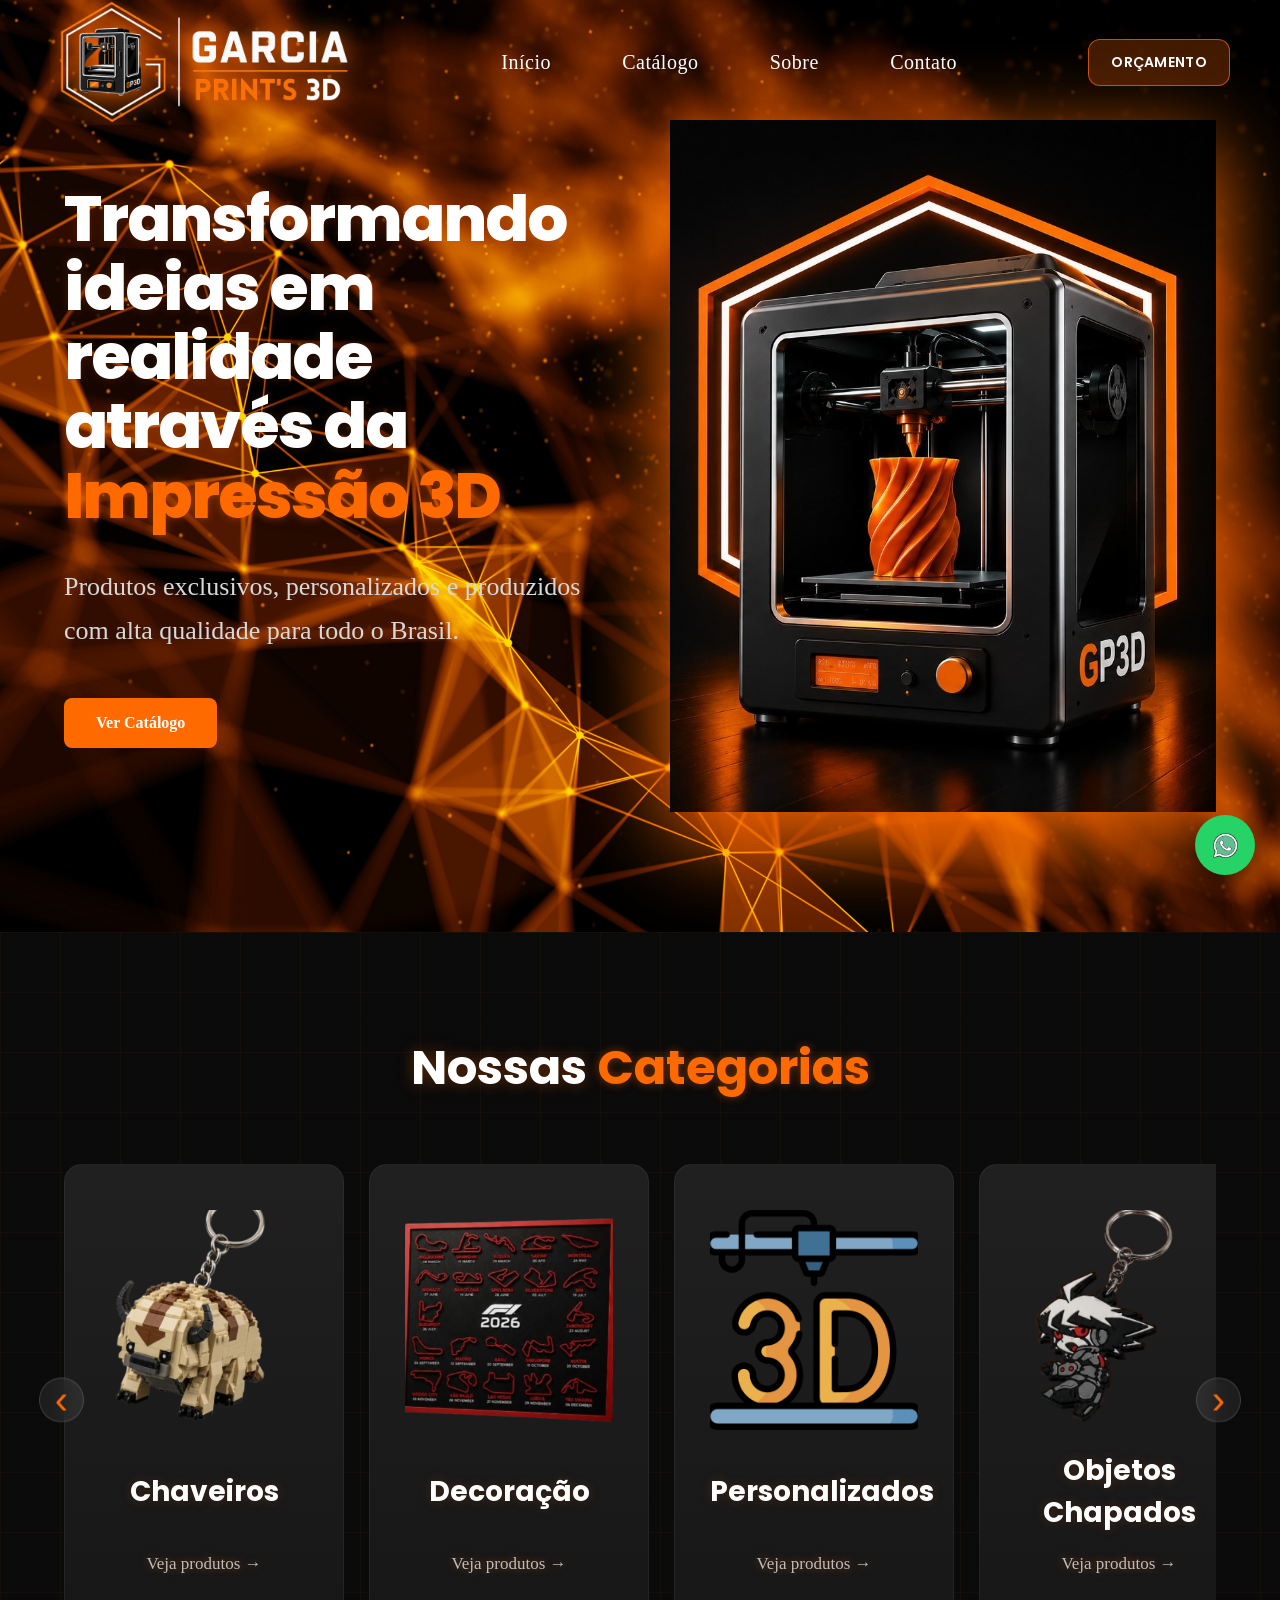
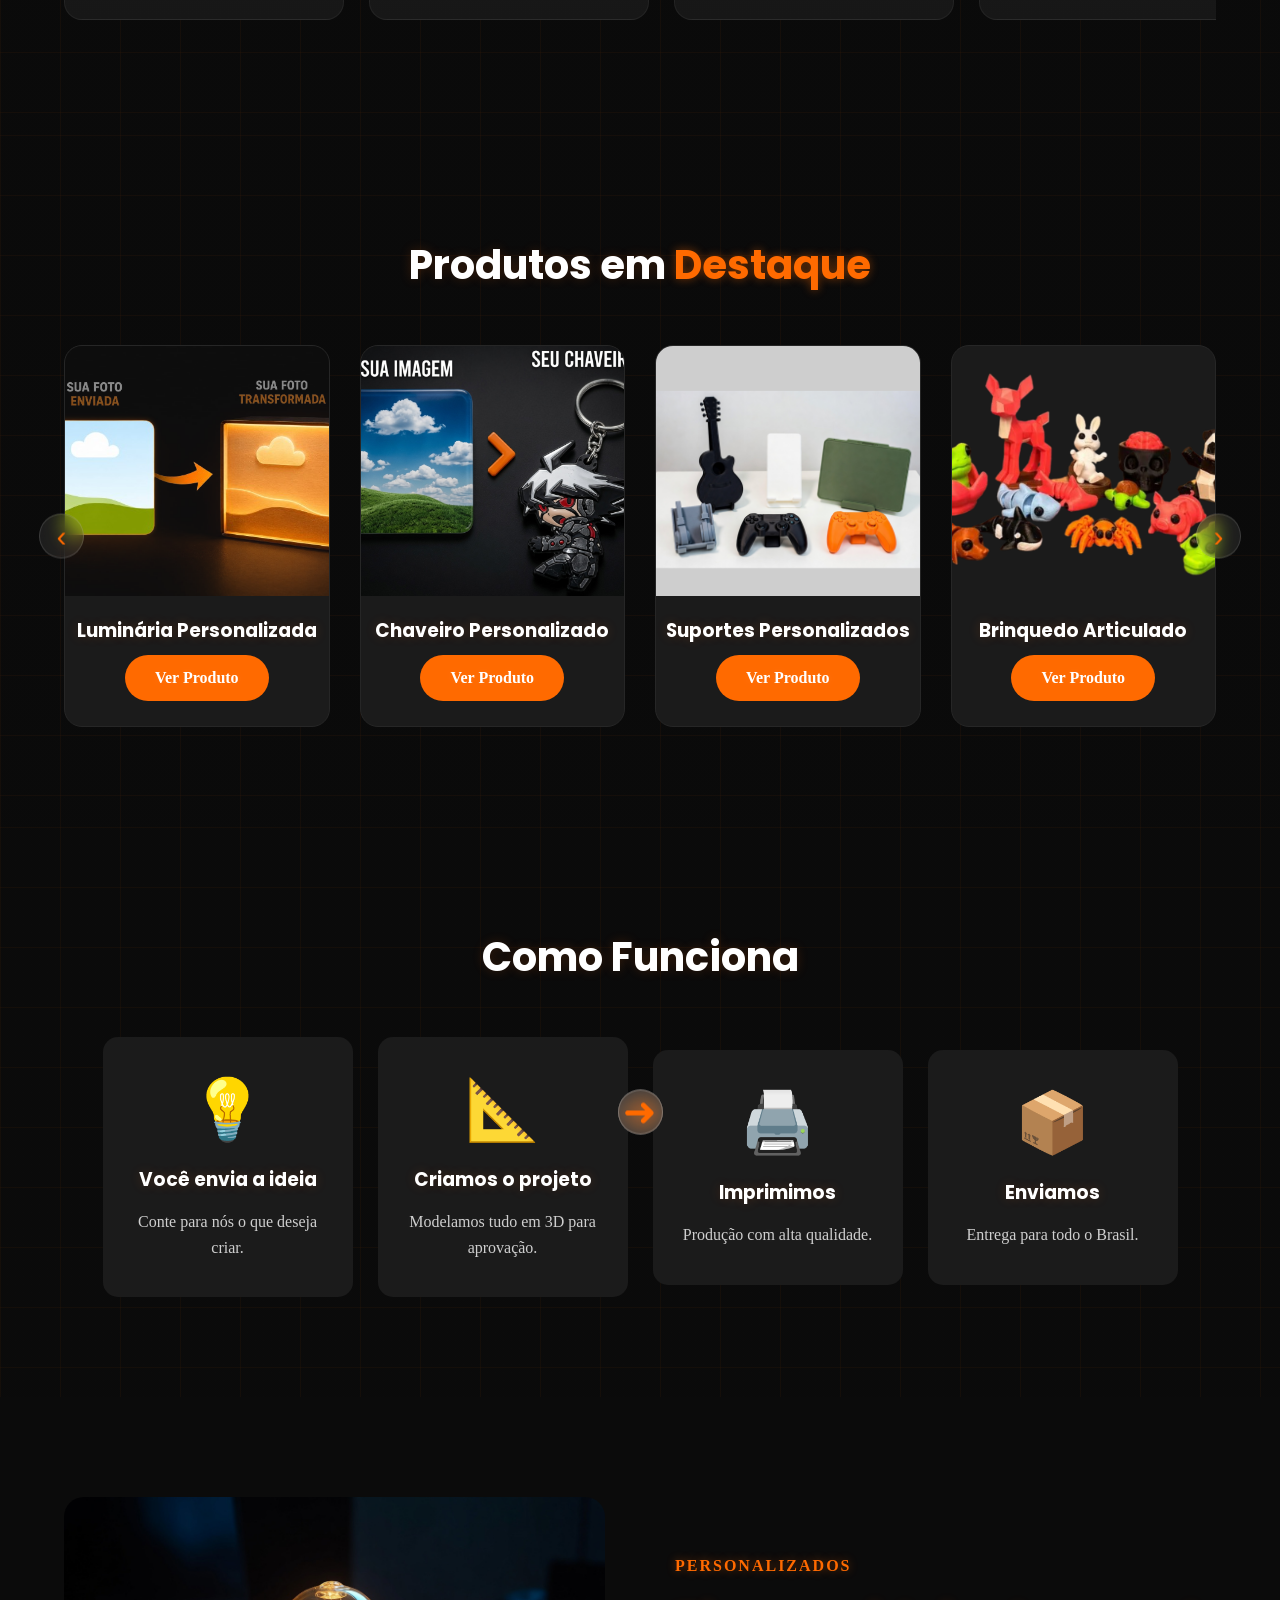
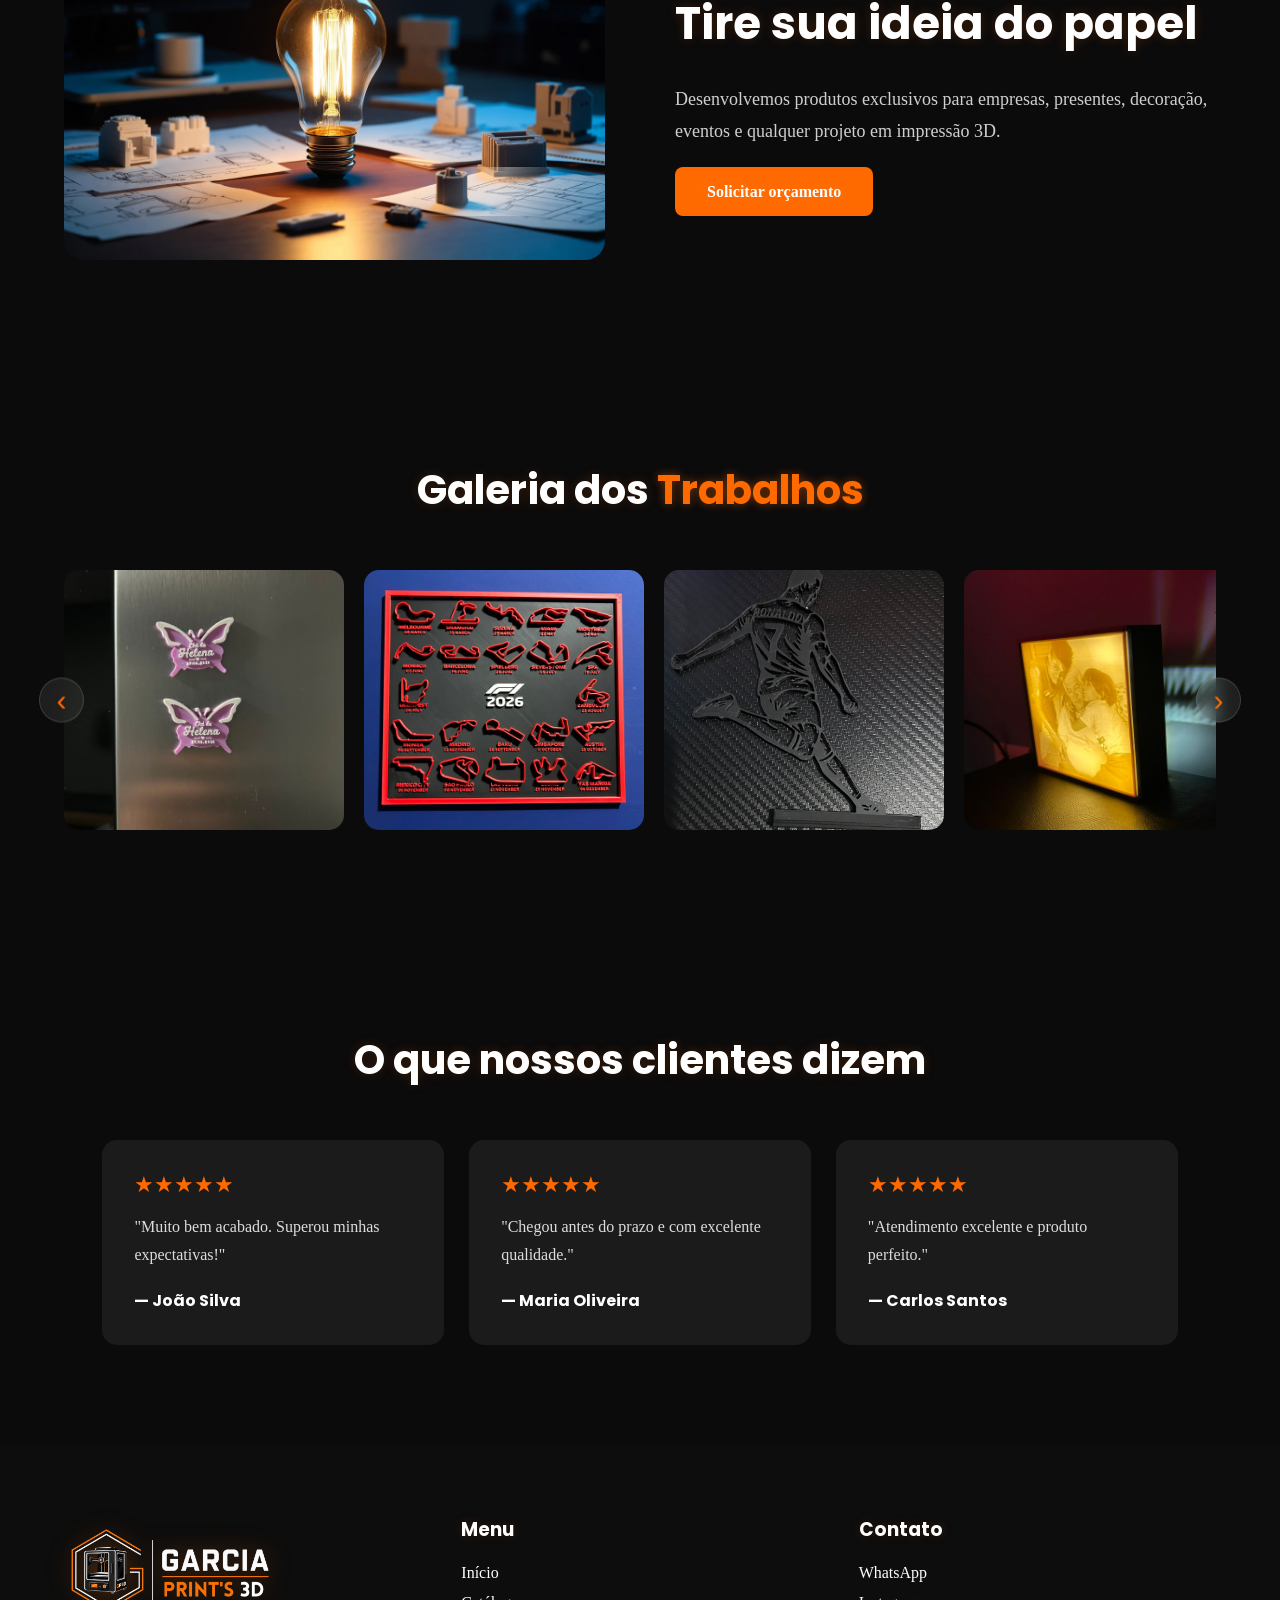
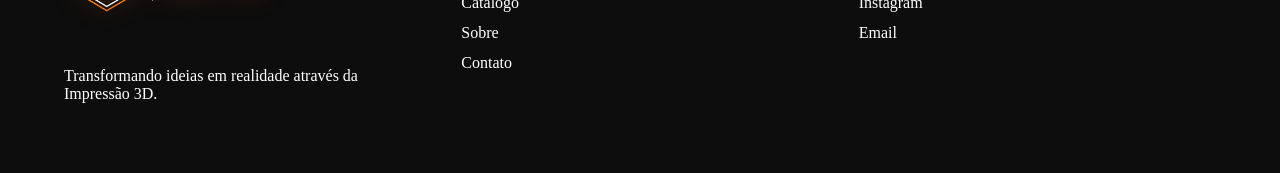
<file: index.html>
<head>

    <meta charset="UTF-8">
    <meta name="viewport" content="width=device-width, initial-scale=1.0">

    <title>Garcia Prints 3D | Impressão 3D Personalizada e Peças Sob Medida</title>

    <meta name="description" content="Garcia Prints 3D oferece impressão 3D personalizada, peças sob medida, protótipos, suportes, acessórios e soluções em 3D com qualidade e precisão.">

    <meta name="keywords" content="impressão 3D, impressão 3D personalizada, peças 3D, prototipagem 3D, modelagem 3D, Garcia Prints 3D">

    <meta name="author" content="Garcia Prints 3D">

    <meta name="robots" content="index, follow">

    <link rel="canonical" href="https://garciaprints3d.com.br/">


    <!-- FAVICON -->
    <link rel="icon" type="image/png" sizes="48x48" href="assets/icons/favicon.png">
    <link rel="apple-touch-icon" href="assets/icons/favicon.png">


    <!-- COMPARTILHAMENTO -->

    <meta property="og:title" content="Garcia Prints 3D | Impressão 3D Personalizada">

    <meta property="og:description" content="Peças personalizadas, protótipos e soluções em impressão 3D.">

    <meta property="og:url" content="https://garciaprints3d.com.br/">

    <meta property="og:type" content="website">

    <meta property="og:image" content="https://garciaprints3d.com.br/assets/logo-google.png">

    <meta property="og:image:width" content="1200">

    <meta property="og:image:height" content="630">


    <!-- Fontes -->

    <link rel="preconnect" href="https://fonts.googleapis.com">

    <link rel="preconnect" href="https://fonts.gstatic.com" crossorigin>

    <link href="https://fonts.googleapis.com/css2?family=Inter:wght@300;400;500;600&family=Poppins:wght@400;600;700;800&display=swap" rel="stylesheet">


    <!-- CSS -->

    <link rel="stylesheet" href="style.css">

</head>

<body>

    <!-- ===== HEADER ===== -->
  <header>

    <a href="index.html" class="logo">
        <img src="assets/logo.png" alt="Garcia Print's 3D">
    </a>

    <nav>

    <a href="/">Início</a>

    <a href="catalogo.html">Catálogo</a>

    <a href="sobre.html">Sobre</a>

    <a href="orcamento.html">Contato</a>

</nav>
    <a href="orcamento.html" class="btn">
    ORÇAMENTO
</a>

    <button class="menu-btn">☰</button>

</header>

    <!-- ===== HERO ===== -->
    <section id="hero">

        <div class="hero-text">
<h1>
    Transformando ideias em realidade<br>
    através da <span>Impressão 3D</span>
</h1>

            <p>
                Produtos exclusivos, personalizados e produzidos com alta qualidade para todo o Brasil.
            </p>

            <div class="hero-buttons">
                <a href="catalogo.html" class="btn">Ver Catálogo</a>
            </div>

        </div>
<div class="hero-image">

    <img src="assets/hero/impressora-home.png" alt="Impressora 3D">

</div>
       

    </section>

    <!-- ===== CATEGORIAS ===== -->
   <section id="categorias">

    <h2>Nossas <span>Categorias</span></h2>

    <div class="categorias-wrapper">

        <button class="seta esquerda">‹</button>

        <div class="grid-categorias">

            <a href="catalogo.html" class="categoria">

                <img src="assets/categorias/chaveiro.png" alt="Chaveiros">

                <h3>Chaveiros</h3>

                <p>Veja produtos →</p>

            </a>

            <a href="catalogo.html" class="categoria">

                <img src="assets/categorias/decoracao.png" alt="Decoração">

                <h3>Decoração</h3>

                <p>Veja produtos →</p>

            </a>

            <a href="catalogo.html" class="categoria">

                <img src="assets/categorias/personalizados.png" alt="Personalizados">

                <h3>Personalizados</h3>

                <p>Veja produtos →</p>

            </a>

            <a href="catalogo.html" class="categoria">

                <img src="assets/categorias/objetos-chapados.png" alt="Objetos Chapados">

                <h3>Objetos Chapados</h3>

                <p>Veja produtos →</p>

            </a>

            

        </div>

        <button class="seta direita">›</button>

    </div>

</section>

<!-- ===== PRODUTOS ===== -->
<section id="produtos">

    <h2>Produtos em <span>Destaque</span></h2>

    <div class="produtos-wrapper">

        <button class="seta-produto esquerda-produto">‹</button>

        <div class="produtos-grid">

            <div class="produto-card">

                <img src="assets/produtos/Luminária.png" alt="Luminária Personalizada">

                <h3>Luminária Personalizada</h3>

                
                <a href="produto.html?id=102" class="btn-card">
    Ver Produto
</a>

            </div>

            <div class="produto-card">

                <img src="assets/produtos/chaveiro.png" alt="Chaveiro Personalizado">

                <h3>Chaveiro Personalizado</h3>

               

                <a href="catalogo.html?categoria=Chaveiros&subcategoria=personalizados" class="btn-card">
    Ver Produto
</a>

            </div>

            <div class="produto-card">

                <img src="assets/produtos/suportes.png" alt="Suportes Personalizados">

                <h3>Suportes Personalizados</h3>

                

                <a href="catalogo.html?categoria=Decoração&subcategoria=Suportes" class="btn-card">
    Ver Produto
</a>
            </div>

            <div class="produto-card">

                <img src="assets/produtos/brinquedo.png" alt="Brinquedo Articulado">

                <h3>Brinquedo Articulado</h3>

               

                <a href="catalogo.html?categoria=Chaveiros&subcategoria=Articulados" class="btn-card">
    Ver Produto
</a>

            </div>

        </div>

        <button class="seta-produto direita-produto">›</button>

    </div>

</section>

    <!-- ===== COMO FUNCIONA ===== -->
   <section id="como-funciona">

    <h2>Como Funciona</h2>

    <div class="linha-tempo">

        <div class="passo">
            <div class="icone">💡</div>
            <h3>Você envia a ideia</h3>
            <p>Conte para nós o que deseja criar.</p>
        </div>

        <div class="seta">➜</div>

        <div class="passo">
            <div class="icone">📐</div>
            <h3>Criamos o projeto</h3>
            <p>Modelamos tudo em 3D para aprovação.</p>
        </div>

        <div class="seta">➜</div>

        <div class="passo">
            <div class="icone">🖨️</div>
            <h3>Imprimimos</h3>
            <p>Produção com alta qualidade.</p>
        </div>

        <div class="seta">➜</div>

        <div class="passo">
            <div class="icone">📦</div>
            <h3>Enviamos</h3>
            <p>Entrega para todo o Brasil.</p>
        </div>

    </div>

</section>

    <!-- ===== PERSONALIZADOS ===== -->
    
           <section id="personalizados">

    <div class="personalizados-img">
        <img src="assets/produtos/personalizado.png" alt="Produto Personalizado">
    </div>

    <div class="personalizados-texto">

        <span>PERSONALIZADOS</span>

        <h2>Tire sua ideia do papel</h2>

        <p>
            Desenvolvemos produtos exclusivos para empresas, presentes,
            decoração, eventos e qualquer projeto em impressão 3D.
        </p>

       <a href="orcamento.html" class="btn">
    Solicitar orçamento
</a>
    </div>

</section>

  <!-- ===== GALERIA ===== -->
<section id="galeria">

    <h2>Galeria dos <span>Trabalhos</span></h2>

    <div class="galeria-wrapper">

        <button class="seta-galeria esquerda-galeria">‹</button>

        <div class="galeria-janela">

            <div class="galeria-grid">

                <img src="assets/galeria/foto1.jpeg" alt="Trabalho 1">
                <img src="assets/galeria/foto2.jpeg" alt="Trabalho 2">
                <img src="assets/galeria/foto3.jpeg" alt="Trabalho 3">
                <img src="assets/galeria/foto4.jpeg" alt="Trabalho 4">
                <img src="assets/galeria/foto5.jpeg" alt="Trabalho 5">
                <img src="assets/galeria/foto6.jpeg" alt="Trabalho 6">
                <img src="assets/galeria/foto7.jpeg" alt="Trabalho 7">
                <img src="assets/galeria/foto8.jpeg" alt="Trabalho 8">
                <img src="assets/galeria/foto9.jpg" alt="Trabalho 9">
                <img src="assets/galeria/foto10.jpeg" alt="Trabalho 10">

            </div>

        </div>

        <button class="seta-galeria direita-galeria">›</button>

    </div>

</section>

    <!-- ===== AVALIAÇÕES ===== -->
   <section id="avaliacoes">

    <h2>O que nossos clientes dizem</h2>

    <div class="avaliacoes-grid">

        <div class="avaliacao-card">
            <div class="estrelas">★★★★★</div>
            <p>"Muito bem acabado. Superou minhas expectativas!"</p>
            <h4>— João Silva</h4>
        </div>

        <div class="avaliacao-card">
            <div class="estrelas">★★★★★</div>
            <p>"Chegou antes do prazo e com excelente qualidade."</p>
            <h4>— Maria Oliveira</h4>
        </div>

        <div class="avaliacao-card">
            <div class="estrelas">★★★★★</div>
            <p>"Atendimento excelente e produto perfeito."</p>
            <h4>— Carlos Santos</h4>
        </div>

    </div>

</section>

    <!-- ===== FOOTER ===== -->
   <footer>


    <div>

        <img src="assets/logo.png" alt="Garcia Prints 3D" class="footer-logo">
        <p>
            Transformando ideias em realidade através da Impressão 3D.
        </p>

    </div>



    <div>

        <h3>
            Menu
        </h3>


        <div class="footer-menu">

            <a href="index.html">
                Início
            </a>


            <a href="catalogo.html">
                Catálogo
            </a>


            <a href="sobre.html">
                Sobre
            </a>


            <a href="orcamento.html">
                Contato
            </a>

        </div>

    </div>




    <div>

        <h3>
            Contato
        </h3>


        <div class="footer-contato">


            <a href="https://wa.me/55SEUNUMERO" target="_blank">
                WhatsApp
            </a>


            <a href="https://www.instagram.com/garcia_printsgp3d" target="_blank">
                Instagram
            </a>


            <a href="mailto:garciaprintsgp3d@gmail.com">
                Email
            </a>


        </div>


    </div>


</footer>

<script src="script.js"></script>

<a 
href="https://wa.me/5511922170022" 
class="whatsapp-float"
target="_blank">

    <img src="assets/icons/whatsapp.png" alt="WhatsApp">

</a>

</body>
</html>
</file>
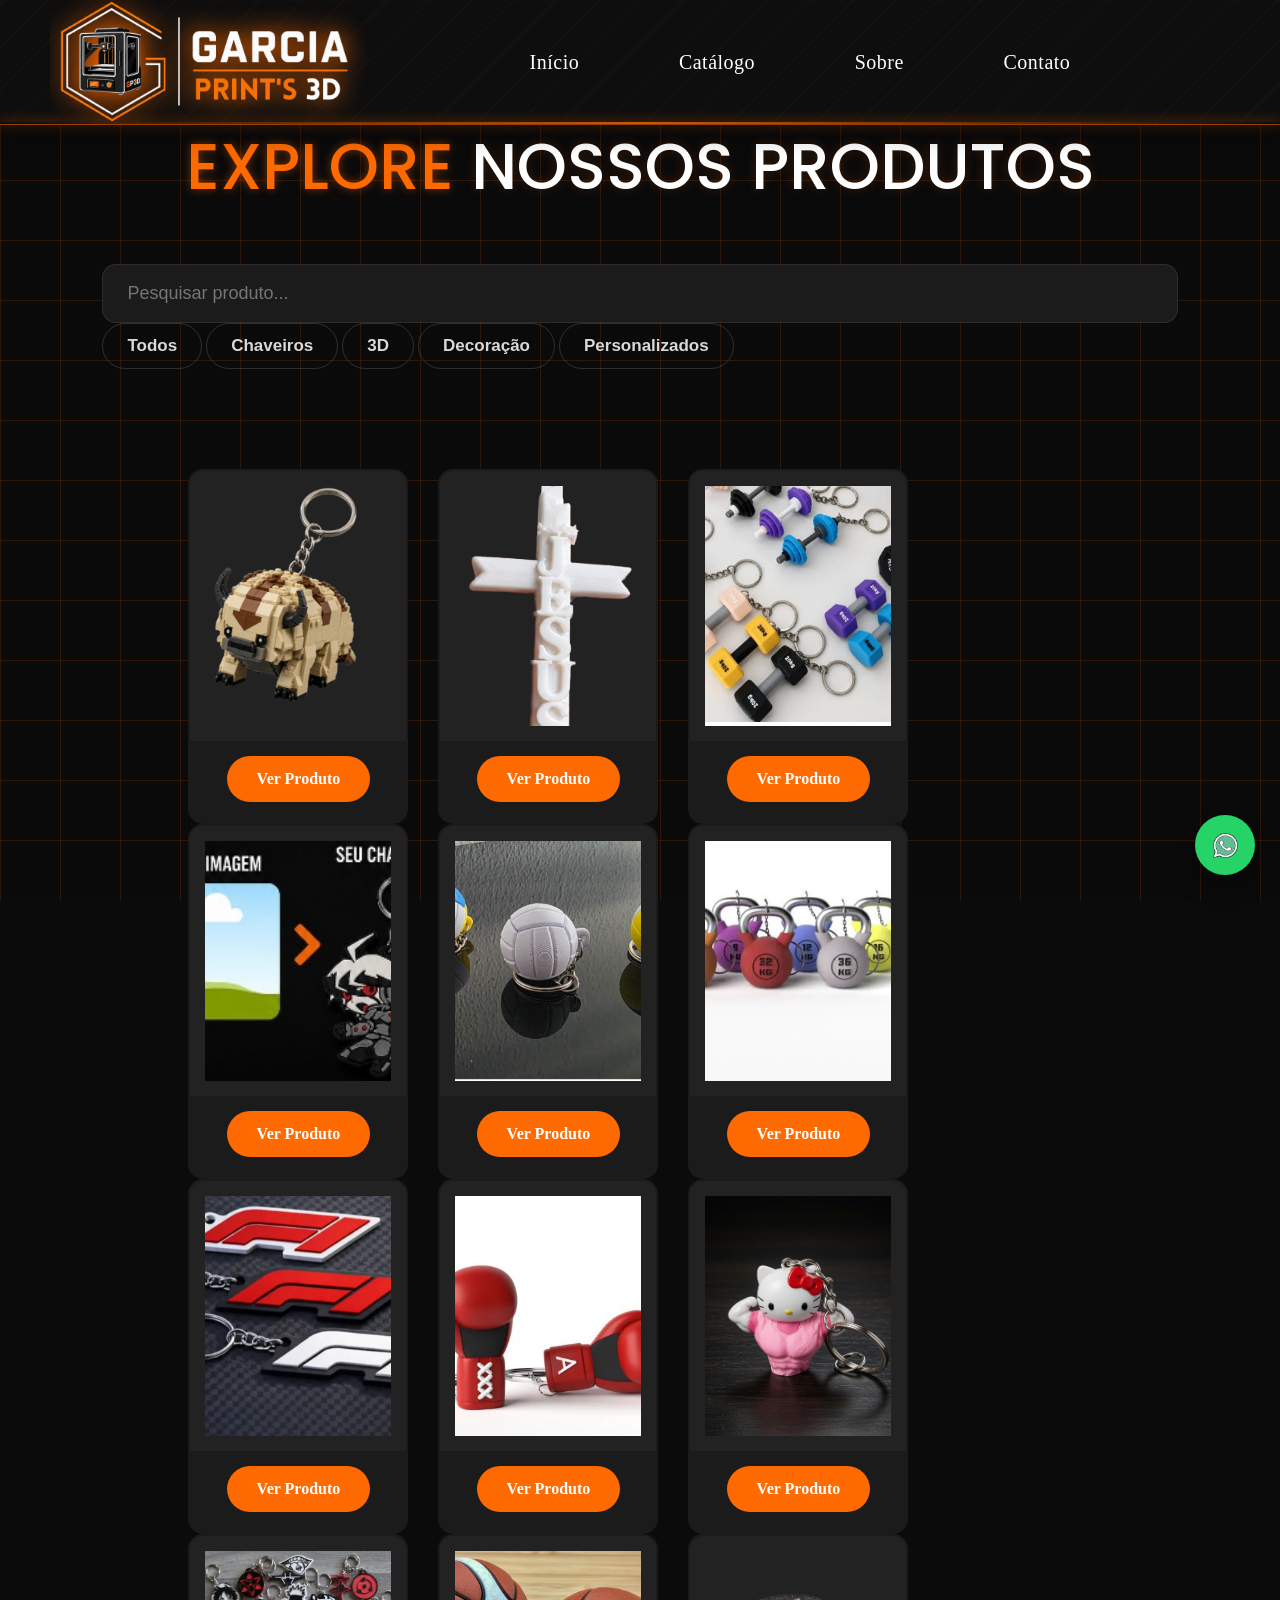
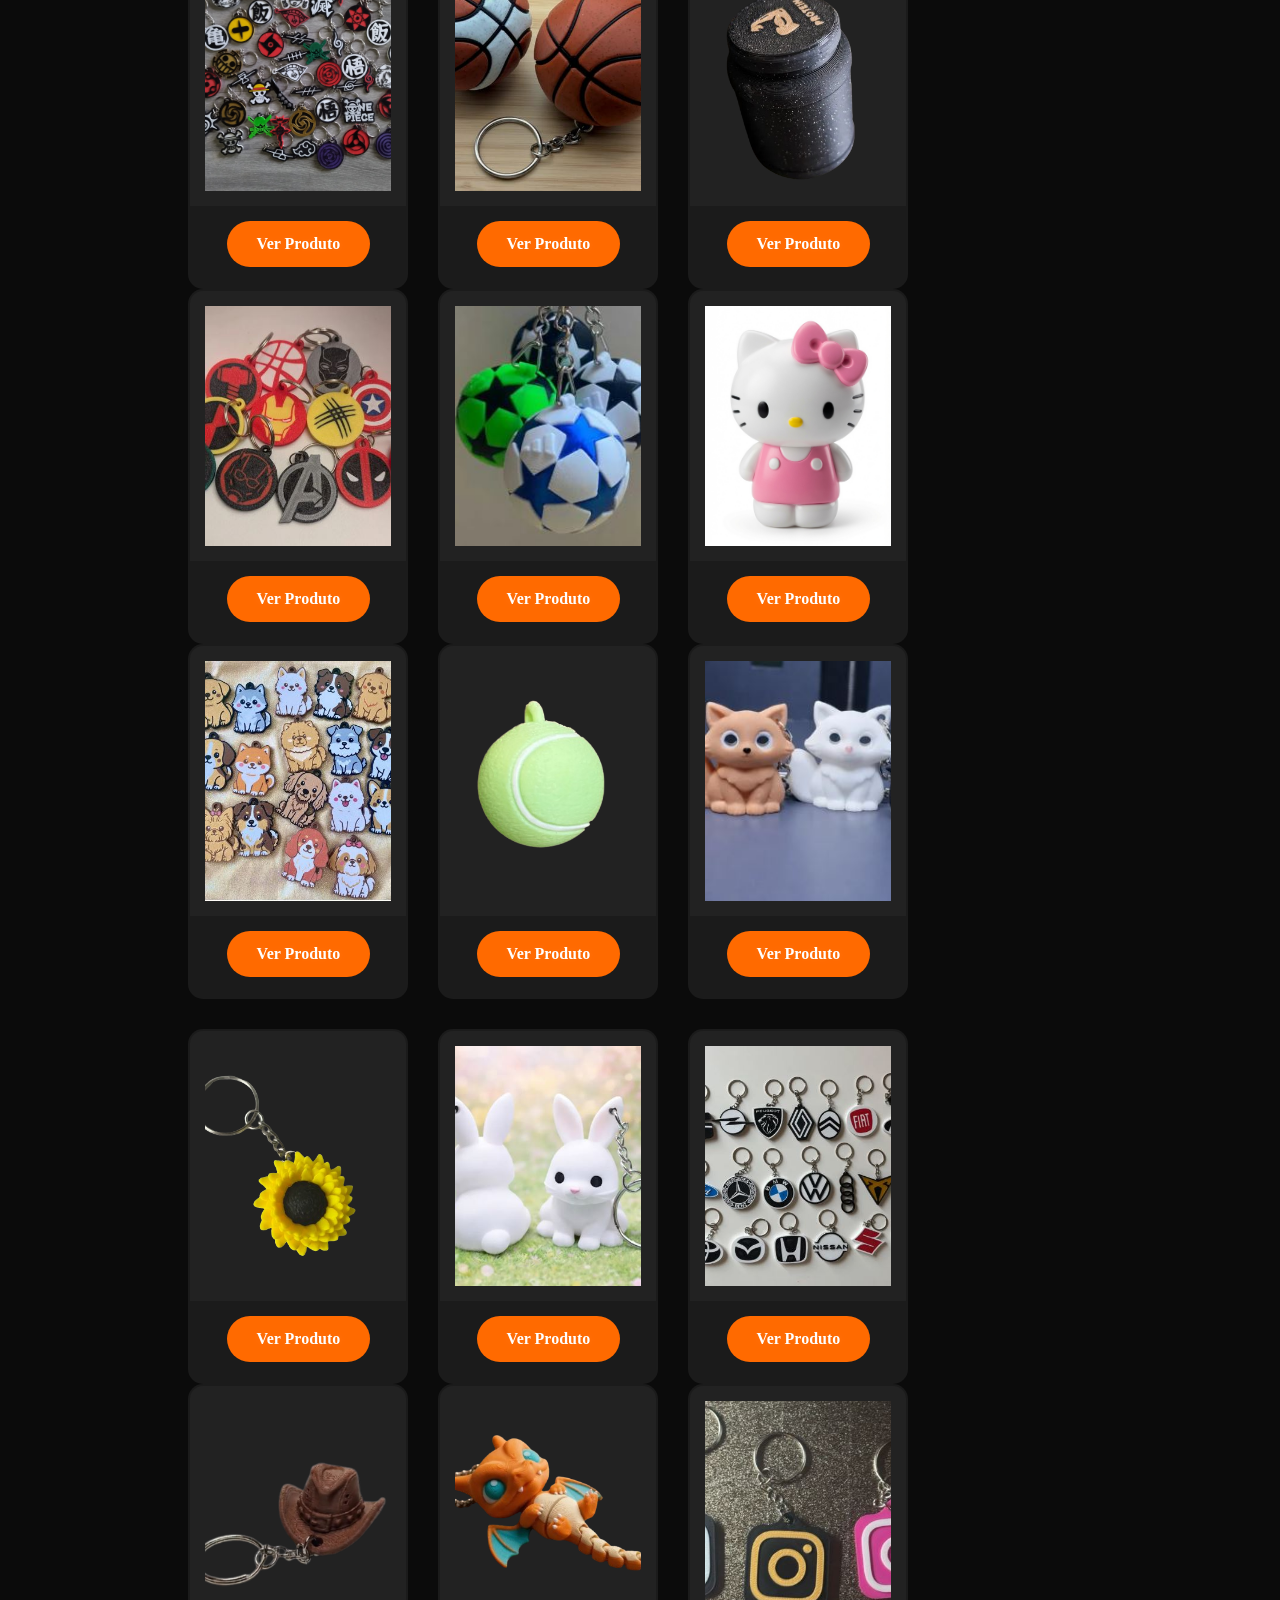
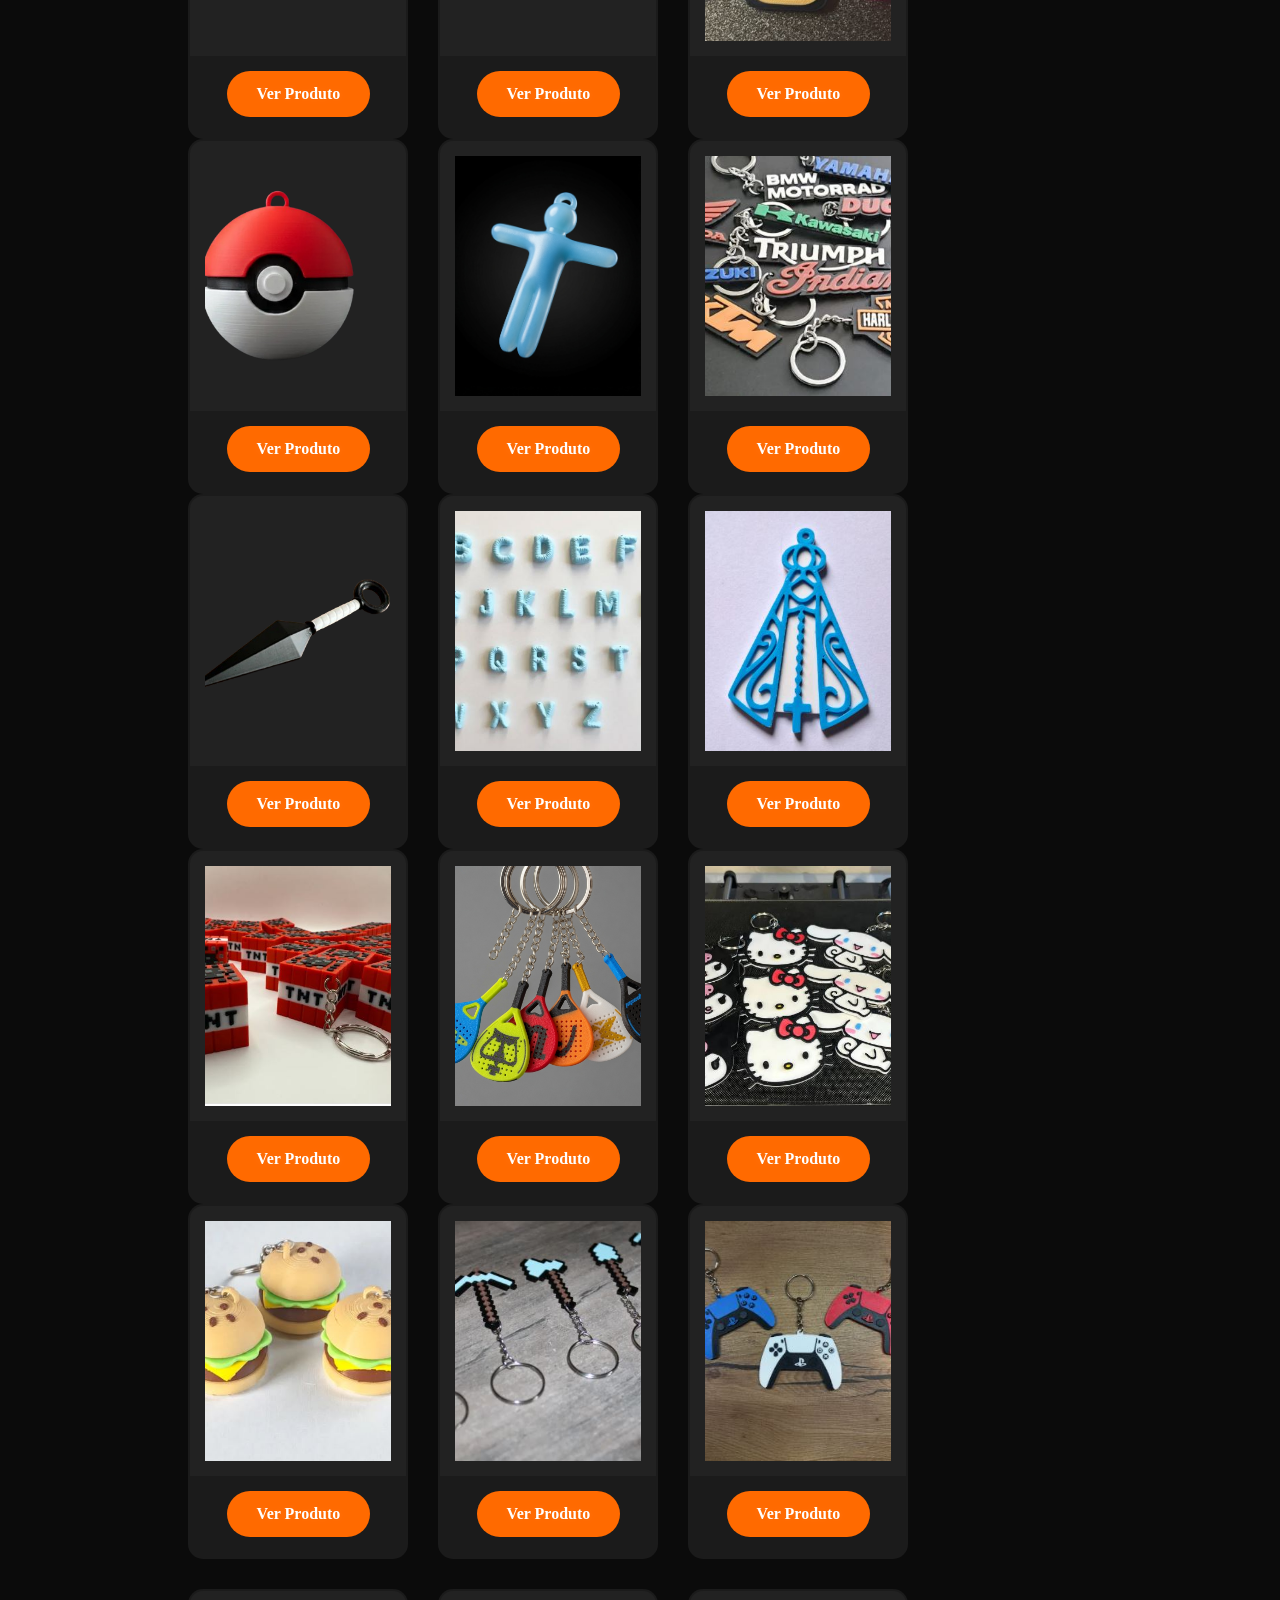
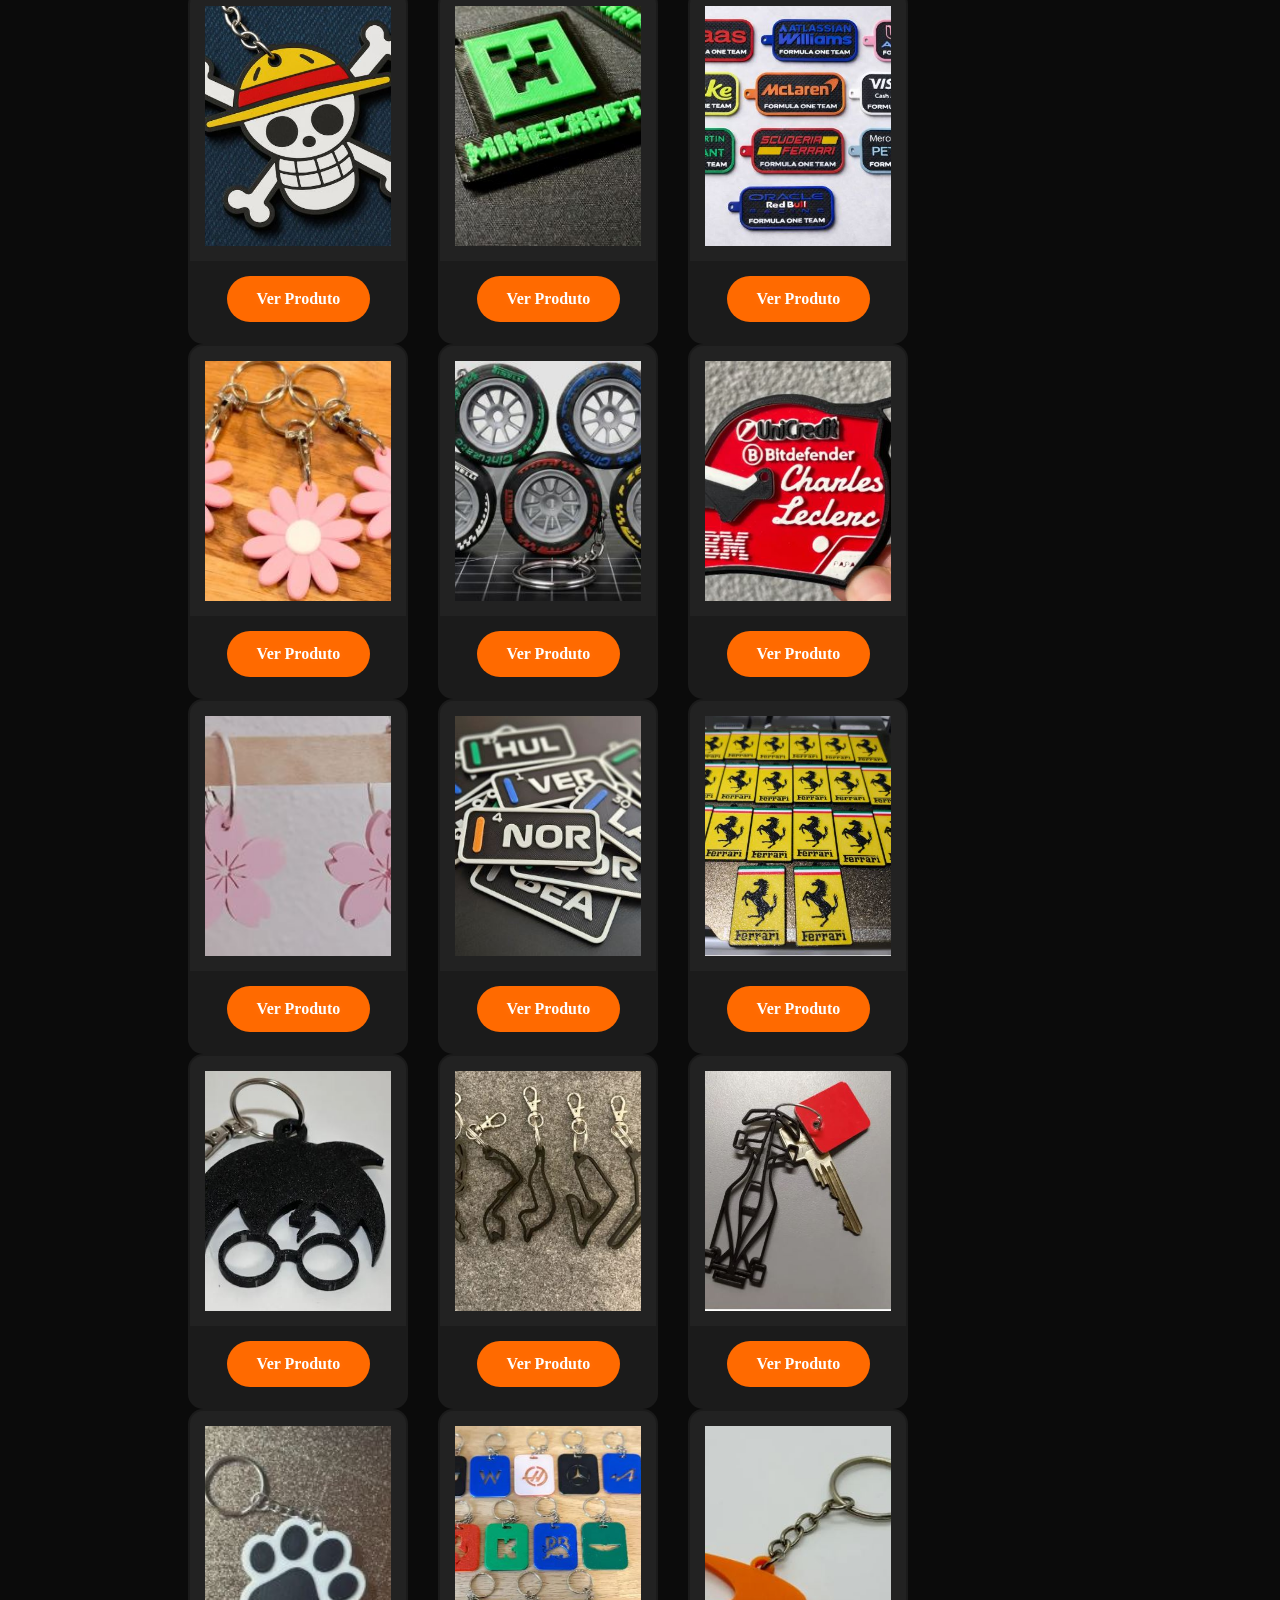
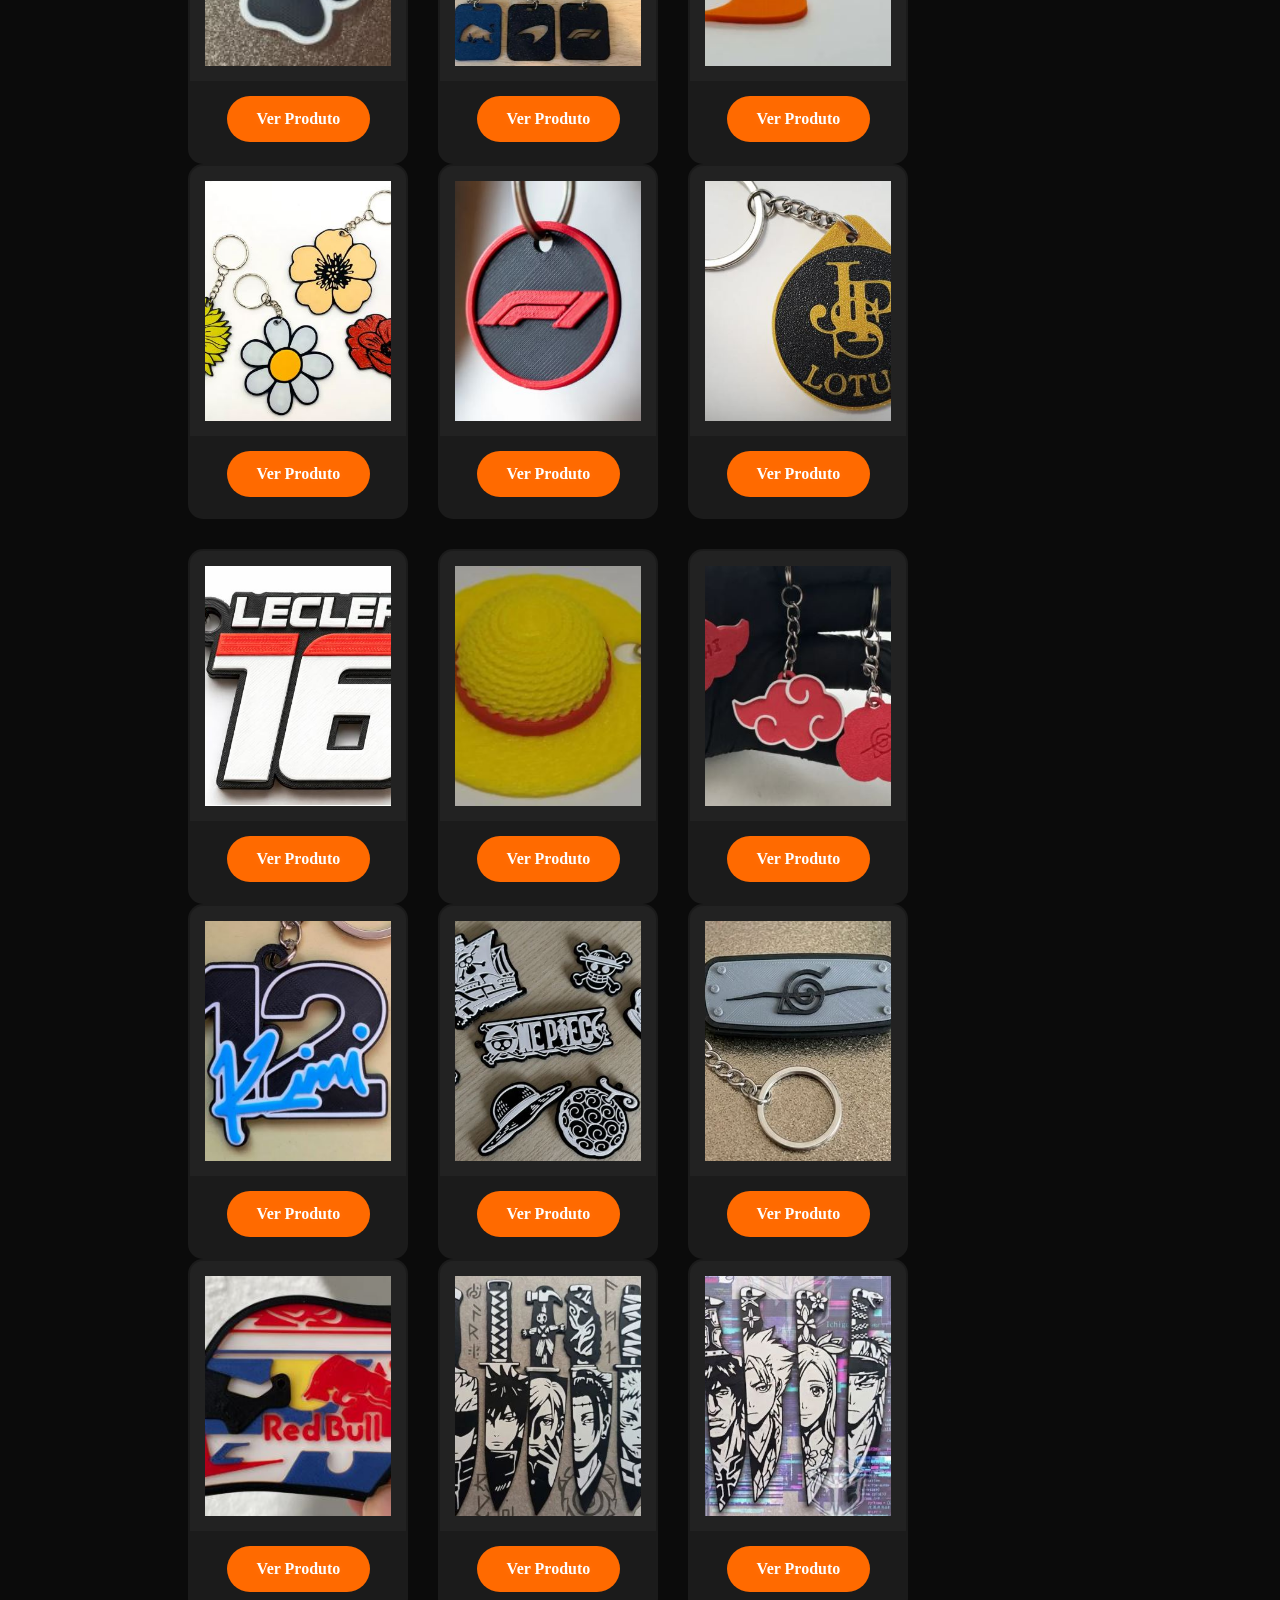
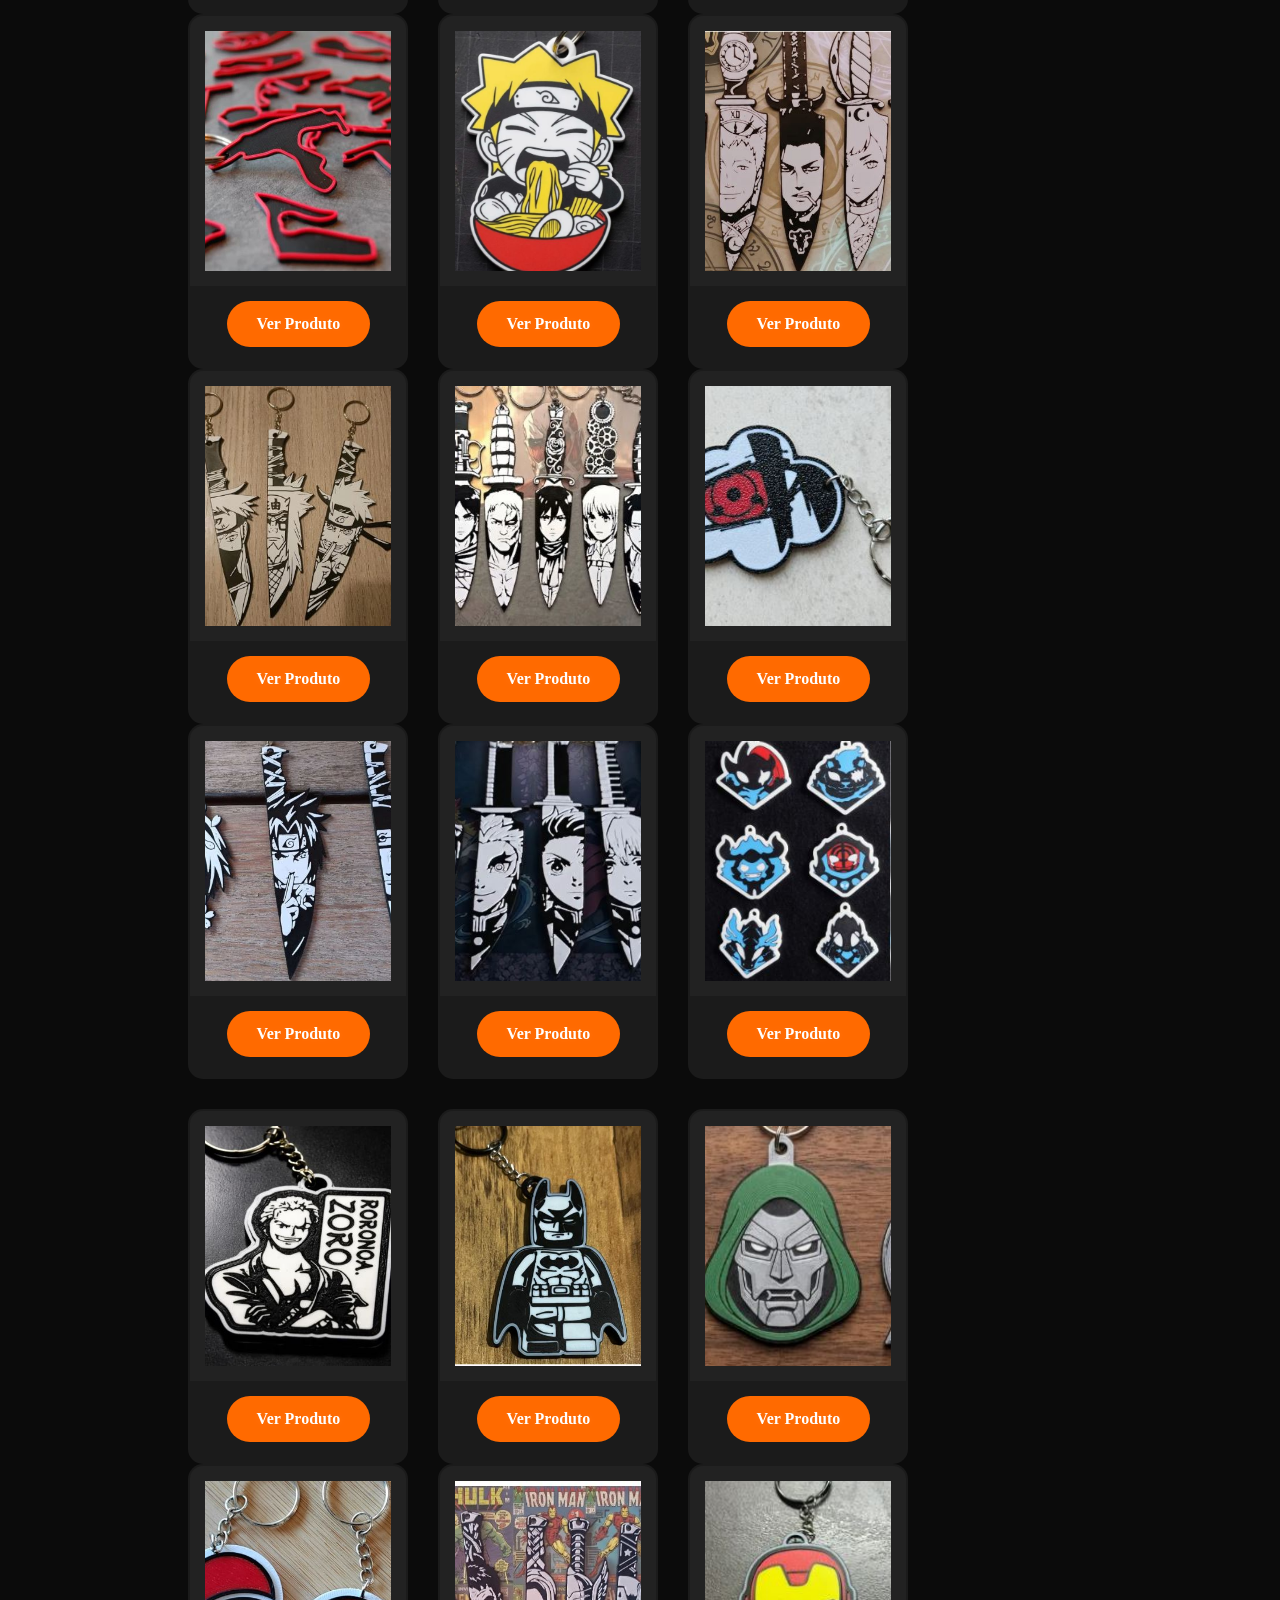
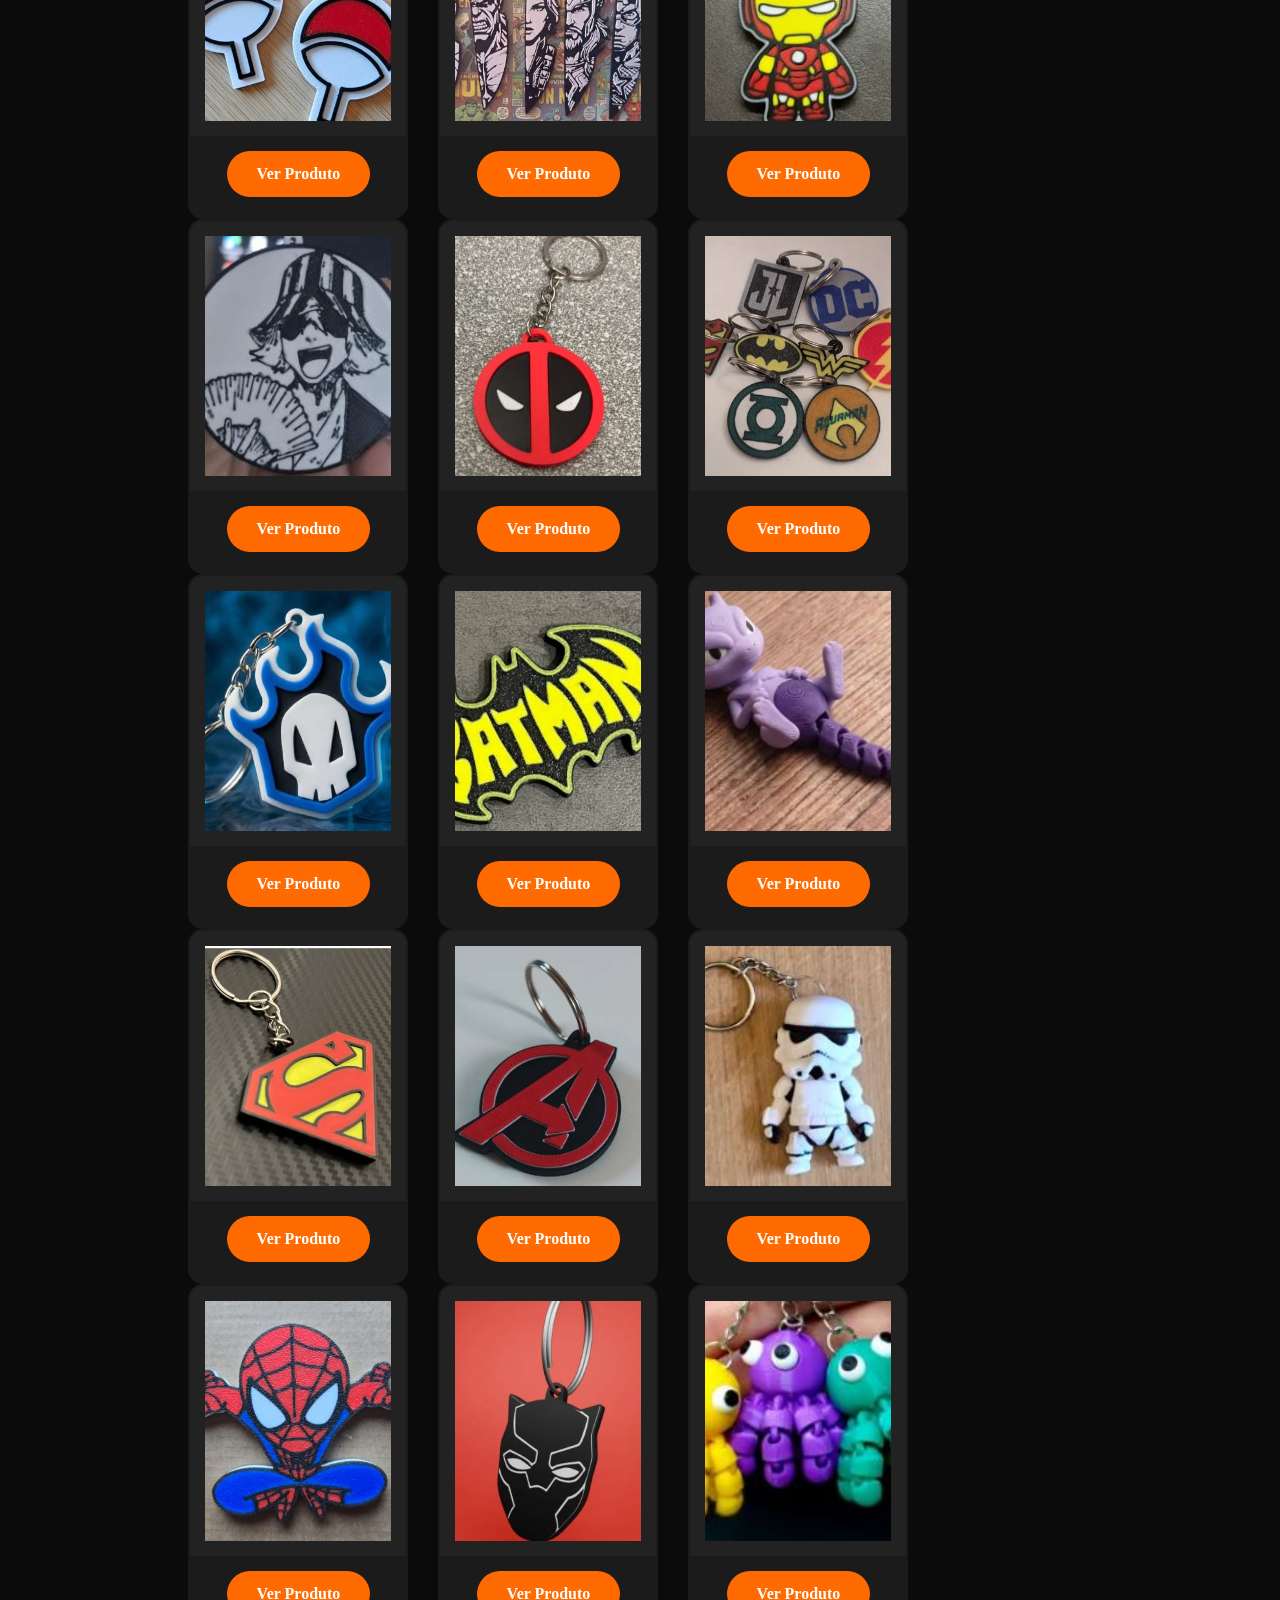
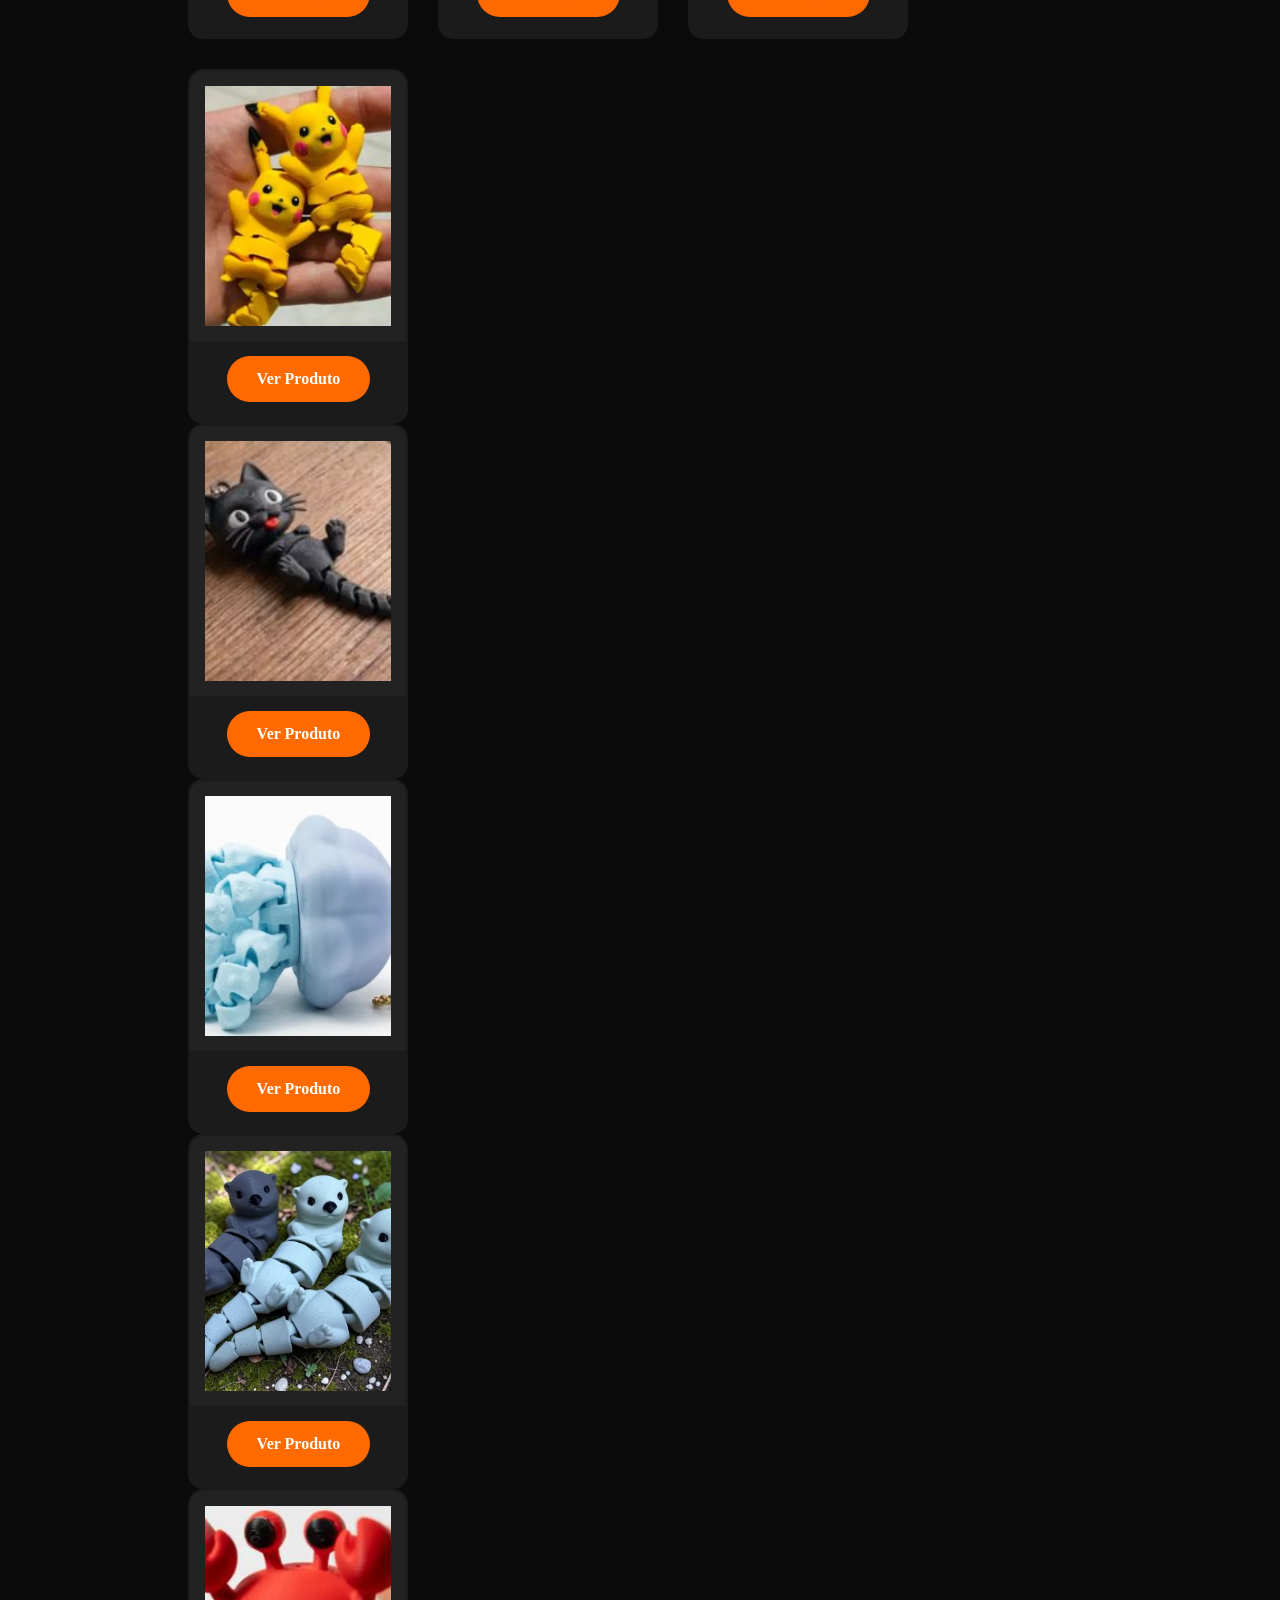
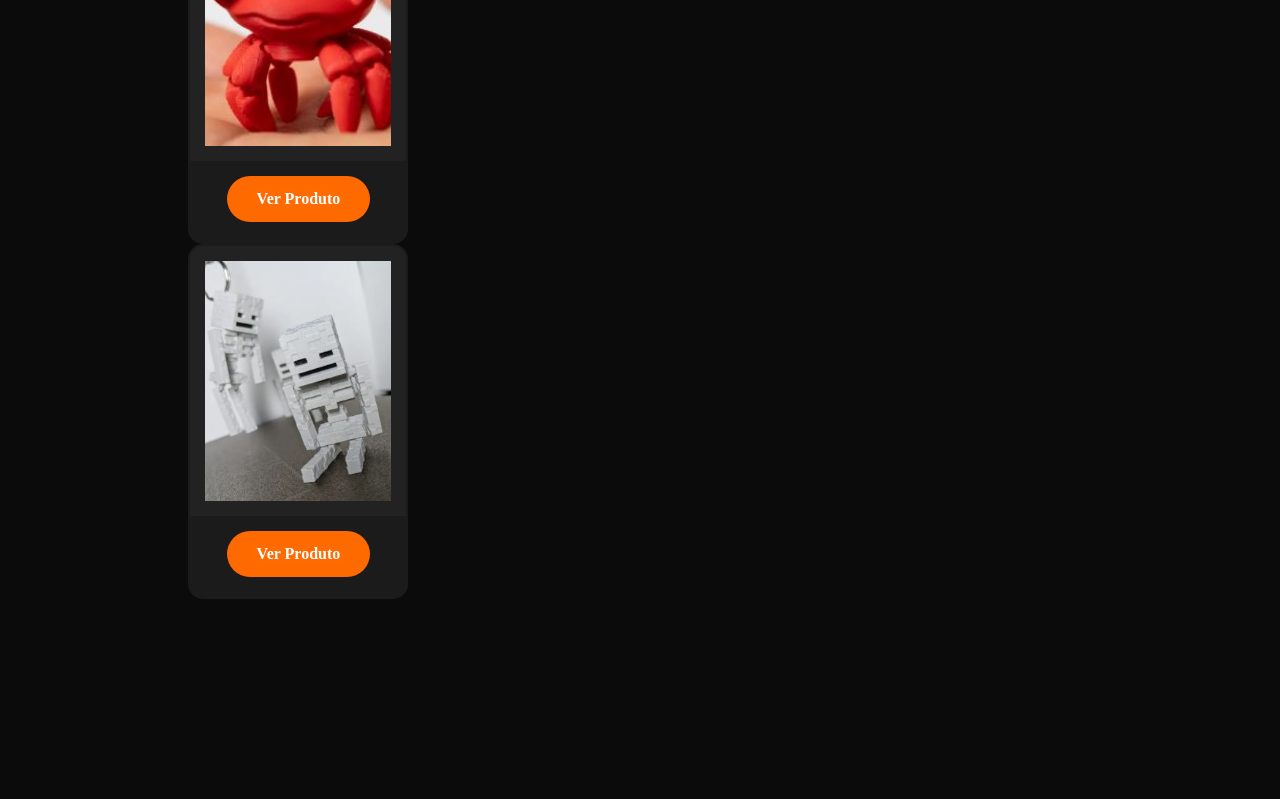
<file: catalogo.html>
<!DOCTYPE html>
<html lang="pt-BR">

<head>

<meta charset="UTF-8">
<meta name="viewport" content="width=device-width, initial-scale=1.0">

<title>Catálogo | Garcia Prints 3D</title>

<link rel="icon" type="image/png" sizes="48x48" href="assets/icons/favicon.png">
<link rel="apple-touch-icon" href="assets/icons/favicon.png">

<link rel="preconnect" href="https://fonts.googleapis.com">
<link rel="preconnect" href="https://fonts.gstatic.com" crossorigin>

<link href="https://fonts.googleapis.com/css2?family=Inter:wght@300;400;500;600&family=Poppins:wght@400;600;700;800&display=swap" rel="stylesheet">


<link rel="stylesheet" href="style.css">

</head>


<body>



<header class="scrolled">


<div class="logo">

<a href="index.html">
<img src="assets/logo.png" alt="Garcia Prints 3D">
</a>

</div>



<nav>

    <a href="index.html">Início</a>

    <a href="catalogo.html">Catálogo</a>

    <a href="sobre.html">Sobre</a>

    <a href="orcamento.html">Contato</a>

</nav>


<button class="menu-btn">
☰
</button>


</header>





<section id="catalogo">


<h1>
<span>EXPLORE</span> NOSSOS PRODUTOS


</section>







<section class="catalogo-area">





<input 
type="text"
id="pesquisa"
placeholder="Pesquisar produto..."
>






<!-- CATEGORIAS PRINCIPAIS -->

<div class="filtros-categoria">



<button 
class="filtro filtroativo"
data-categoria="Todos">

Todos

</button>




<button 
class="filtro"
data-categoria="Chaveiros">

Chaveiros

</button>


<button 
class="filtro"
data-categoria="3D">

3D

</button>



<button 
class="filtro"
data-categoria="Decoração">

Decoração

</button>




<button 
class="filtro"
data-categoria="Personalizados">

Personalizados

</button>






</div>


<!-- SUBCATEGORIAS -->

<div 
id="subfiltros">

</div>









<!-- MOSTRUÁRIO -->

<section 
id="lista-produtos">


</section>





</section>









<script src="script.js"></script>

<a 
href="https://wa.me/5511922170022" 
class="whatsapp-float"
target="_blank">

    <img src="assets/icons/whatsapp.png" alt="WhatsApp">

</a>

</body>

</html>
</file>
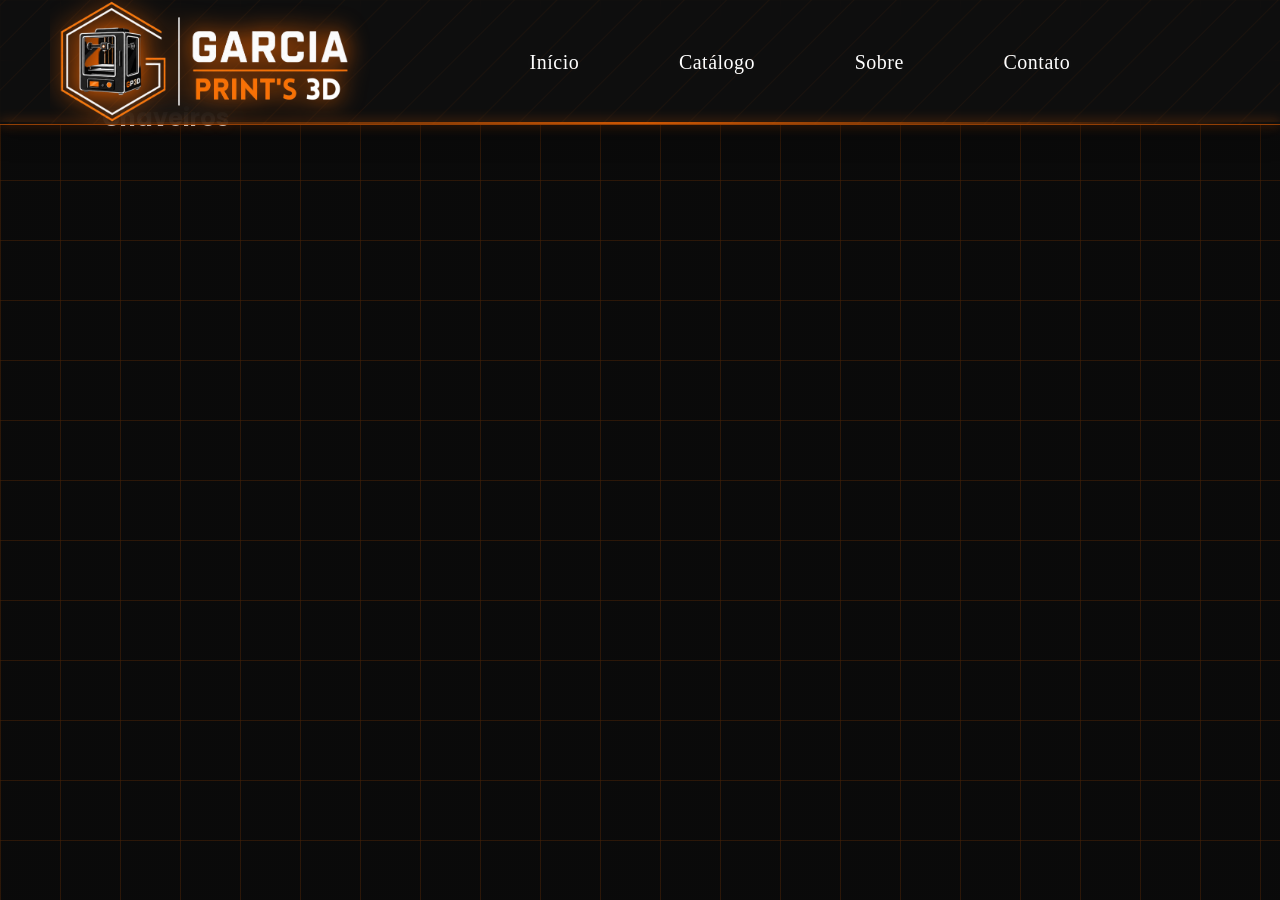
<file: categoria.html>
<!DOCTYPE html>
<html lang="pt-BR">

<head>

<meta charset="UTF-8">
<meta name="viewport" content="width=device-width, initial-scale=1.0">

<title>Categoria | Garcia Prints 3D</title>

<link rel="icon" type="image/png" sizes="48x48" href="assets/icons/favicon.png">
<link rel="apple-touch-icon" href="assets/icons/favicon.png">

<link rel="preconnect" href="https://fonts.googleapis.com">
<link rel="preconnect" href="https://fonts.gstatic.com" crossorigin>

<link href="https://fonts.googleapis.com/css2?family=Inter:wght@300;400;500;600&family=Poppins:wght@400;600;700;800&display=swap" rel="stylesheet">

<link rel="stylesheet" href="style.css">

</head>


<body>


<header>

    <div class="logo">

        <a href="index.html">
            <img src="assets/logo.png" alt="Garcia Prints 3D">
        </a>

    </div>


 <nav>

    <a href="#hero">Início</a>

    <a href="catalogo.html">Catálogo</a>

    <a href="#sobre">Sobre</a>

    <a href="orcamento.html">Contato</a>

</nav>

    <button class="menu-btn">☰</button>


</header>



<section class="categoria-topo">

    <h1 id="titulo-categoria">
        Chaveiros
    </h1>

</section>



<section id="lista-categoria">


    <!-- AS SUBCATEGORIAS VÃO APARECER AQUI -->


</section>




<script src="script.js"></script>


</body>

</html>
</file>
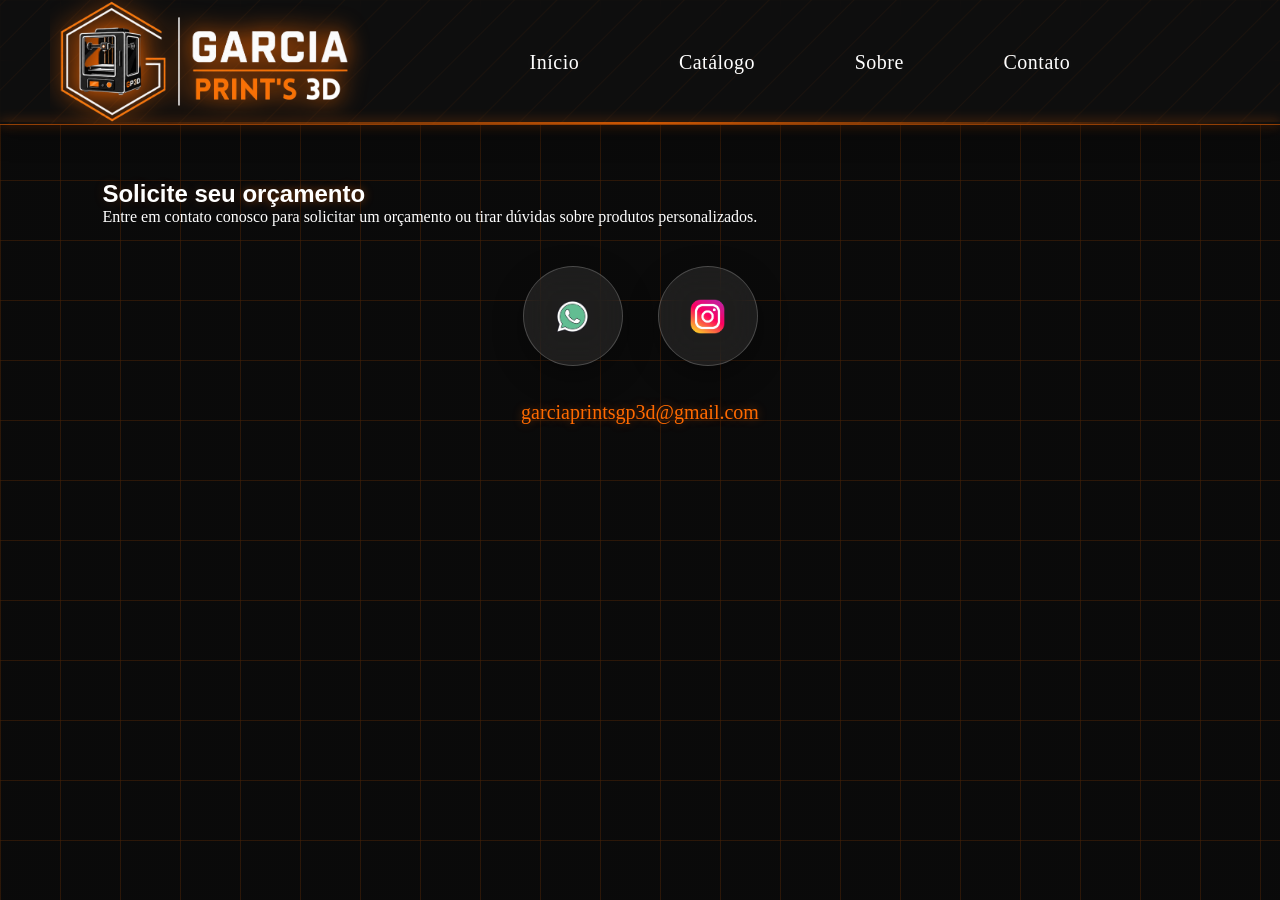
<file: orcamento.html>
<!DOCTYPE html>
<html lang="pt-BR">

<head>

    <meta charset="UTF-8">
    <meta name="viewport" content="width=device-width, initial-scale=1.0">

    <title>Solicitar Orçamento | Garcia Prints 3D</title>

    <link rel="icon" type="image/png" sizes="48x48" href="assets/icons/favicon.png">
<link rel="apple-touch-icon" href="assets/icons/favicon.png">

    <link rel="stylesheet" href="style.css">

</head>

<body>

<header class="scrolled">

    <a href="index.html" class="logo">

        <img src="assets/logo.png" alt="Garcia Prints 3D">

    </a>


    <nav>

        <a href="index.html">Início</a>

        <a href="catalogo.html">Catálogo</a>

        <a href="sobre.html">Sobre</a>

        <a href="orcamento.html">Contato</a>

    </nav>


    <button class="menu-btn">
        ☰
    </button>

</header>


<section id="orcamento">

    <h1>Solicite seu <span>orçamento</span></h1>

    <p>
        Entre em contato conosco para solicitar um orçamento ou tirar dúvidas sobre produtos personalizados.
    </p>

    
<div class="contato-icones">

    <a href="https://wa.me/5511922170022" target="_blank">

        <img src="assets/icons/whatsapp.png" alt="WhatsApp">

    </a>


    <a href="https://www.instagram.com/garcia_printsgp3d" target="_blank">

        <img src="assets/icons/instagram.png" alt="Instagram">
    </a>

</div>

<div class="email-contato">

    <a href="mailto:garciaprintsgp3d@gmail.com">

        garciaprintsgp3d@gmail.com

    </a>

</div>
</section>


<script src="script.js"></script>


</body>
</html>
</file>
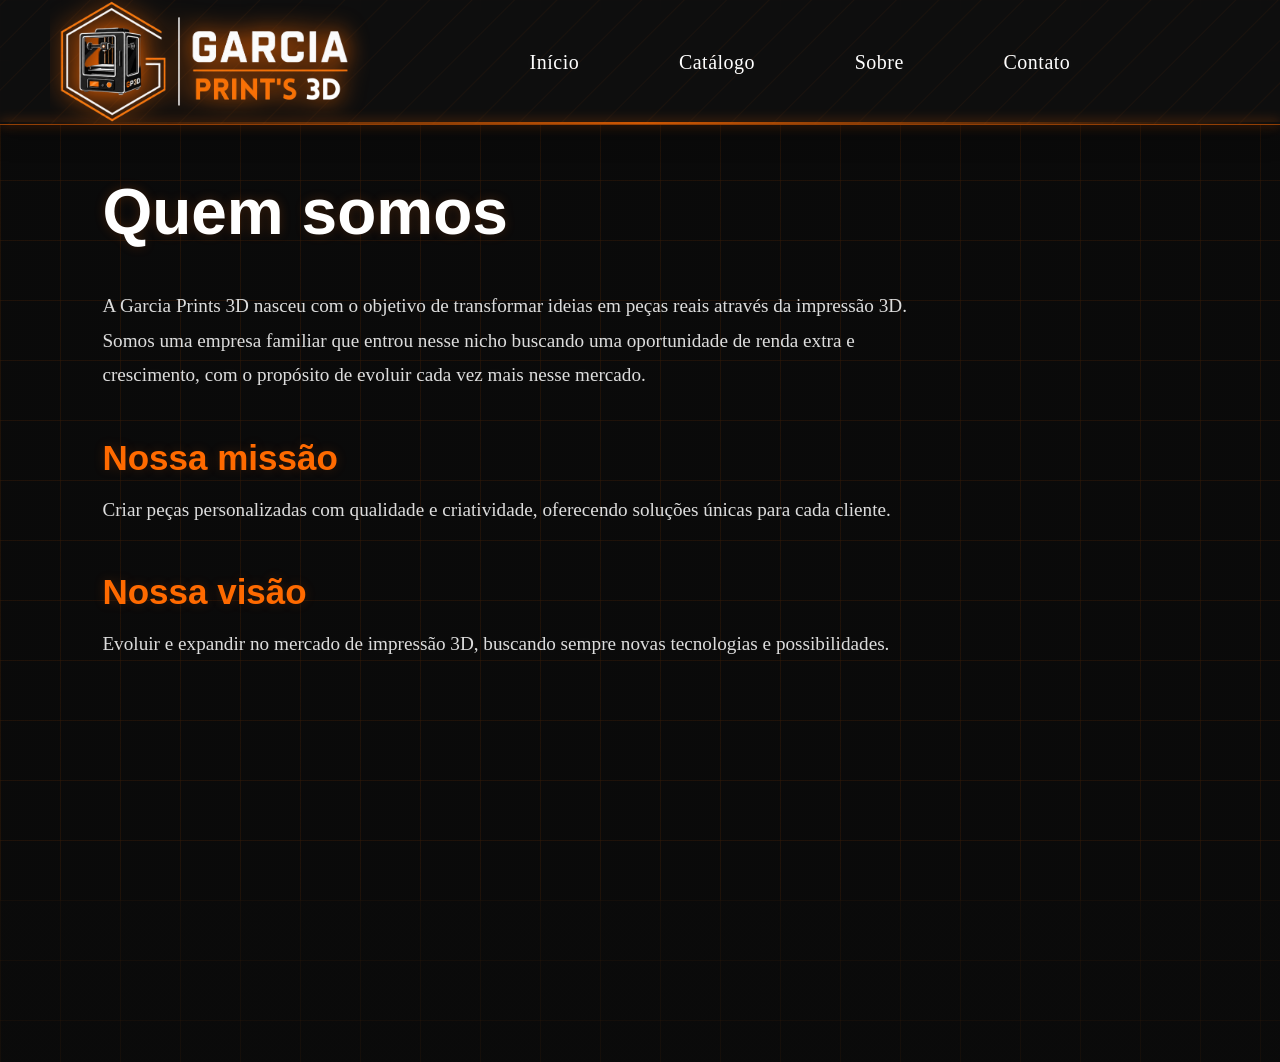
<file: sobre.html>
<!DOCTYPE html>
<html lang="pt-BR">

<head>

<meta charset="UTF-8">
<meta name="viewport" content="width=device-width, initial-scale=1.0">

<title>Sobre - Garcia Prints 3D</title>

<link rel="icon" type="image/png" sizes="48x48" href="assets/icons/favicon.png">
<link rel="apple-touch-icon" href="assets/icons/favicon.png">

<link rel="stylesheet" href="style.css">

</head>


<body>


<header class="scrolled">


    <a href="index.html" class="logo">

        <img src="assets/logo.png" alt="Garcia Prints 3D">

    </a>



    <nav>

        <a href="index.html">Início</a>

        <a href="catalogo.html">Catálogo</a>

        <a href="sobre.html">Sobre</a>

        <a href="orcamento.html">Contato</a>

    </nav>



    <button class="menu-btn">
        ☰
    </button>


</header>




<section id="sobre">


    <div class="sobre-trabalho">


        <h1>
            Quem somos
        </h1>


        <p>

            A Garcia Prints 3D nasceu com o objetivo de transformar
            ideias em peças reais através da impressão 3D.

            Somos uma empresa familiar que entrou nesse nicho buscando
            uma oportunidade de renda extra e crescimento, com o propósito
            de evoluir cada vez mais nesse mercado.

        </p>



        <h2>
            Nossa missão
        </h2>


        <p>

            Criar peças personalizadas com qualidade e criatividade,
            oferecendo soluções únicas para cada cliente.

        </p>



        <h2>
            Nossa visão
        </h2>


        <p>

            Evoluir e expandir no mercado de impressão 3D,
            buscando sempre novas tecnologias e possibilidades.

        </p>


        <div class="sobre-imagens">

            <!-- imagens entram aqui depois -->

        </div>


    </div>


</section>



<script src="script.js"></script>


</body>

</html>
</file>
<file: style.css>
/* ===========================
   RESET
=========================== */

*{
    margin:0;
    padding:0;
    box-sizing:border-box;
}

html{
    scroll-behavior:smooth;
}

body{

    background-color:#0b0b0b;

    background-image:
        linear-gradient(
            rgba(10,10,10,.75),
            rgba(10,10,10,.75)
        ),
        linear-gradient(rgba(255, 106, 0, 0.562) 1px, transparent 1px),
        linear-gradient(90deg, rgba(255,106,0,.562) 1px, transparent 1px);

    background-size:auto,60px 60px,60px 60px;

    background-attachment:fixed;

    color:#fff;
}

h1,h2,h3,h4,h5,h6{
    font-family:'Poppins',sans-serif;
}

a{
    text-decoration:none;
    color:inherit;
}

img{
    max-width:100%;
    display:block;
}


header{

    position:fixed;
    top:0;
    left:0;

    width:100%;
    height:125px;

    display:flex;
    align-items:center;

    padding:0 50px;

    background:transparent;

    transition:.35s ease;

    z-index:9999;

}

header.scrolled{

    background:linear-gradient(
        135deg,
        rgba(15,15,15,.98),
        rgba(30,30,30,.95),
        rgba(15,15,15,.98)
    );

    backdrop-filter:blur(18px);

    border-bottom:1px solid rgb(255, 106, 0);

    box-shadow:
    0 8px 25px rgba(0,0,0,.35);

}
.logo{
    display:flex;
    align-items:center;
    height:100%;
}

.logo img{
    height:30px;
    width:auto;
    display:block;
    transition:.3s;
    margin-top: 30px
}

.logo img:hover{
    transform:scale(1.03);
}
nav{
    flex:1;
    display:flex;
    justify-content:space-evenly;
    align-items:center;

    margin-left:60px;
    margin-right:60px;
}

nav a{
    color:#fff;
    text-decoration:none;
    font-size:20px;      /* antes devia estar 16px */
    font-weight:500;
    letter-spacing:.5px;
    transition:.3s;
}

nav a::after{

    content:"";

    position:absolute;

    left:0;
    bottom:-7px;

    width:0;
    height:2px;

    background:#ff6a00;

    transition:.3s;
}

nav a:hover{
    color:#ff6a00;
    text-shadow:0 0 10px rgba(255,106,0,.6);
}

nav a:hover::after{

    width:100%;

}

.btn-orcamento{

    background:#ff6a00;

    color:#fff;

    padding:13px 24px;

    border-radius:10px;

    text-decoration:none;

    font-weight:600;

    transition:.3s;

    white-space:nowrap;

}

.btn-orcamento:hover{

    transform:translateY(-2px);

    box-shadow:0 0 20px rgb(255, 106, 0);

}

.menu-btn{

    display:none;

    background:none;

    border:none;

    color:#fff;

    font-size:30px;

    cursor:pointer;

}
/* ===========================
   HERO
=========================== */

#hero{
    min-height:100vh;
    padding:120px 8%;
    display:flex;
    align-items:center;
    justify-content:space-between;
    gap:60px;

    position:relative;
    overflow:hidden;

    background-image:url("assets/hero/fundo-tech.jpg");
background-size:cover;
background-position:center;
background-repeat:no-repeat;

}
#hero::before{
    content:"";
    position:absolute;
    inset:0;

    background:
        radial-gradient(circle at 20% 40%, rgb(255, 106, 0), transparent 35%),
        radial-gradient(circle at 85% 20%, rgb(255, 106, 0), transparent 25%);

    z-index:-2;
}
#hero::after{
    content:"";
    position:absolute;
    inset:0;

    background-image:
        linear-gradient(rgba(255, 106, 0, 0.637) 1px, transparent 1px),
        linear-gradient(90deg, rgba(255,106,0,.637) 1px, transparent 1px);

    background-size:60px 60px;

    z-index:-1;
}
.hero-text{.hero-text,
.hero-buttons{
    position:relative;
    z-index:2;
}
    flex:1;
}

.hero-text h1{
    font-size:clamp(40px,5vw,78px);
    line-height:1.08;
    font-weight:800;
    margin-bottom:35px;
    letter-spacing:-2px;
}

.hero-text p{
    font-size:26px;
    line-height:1.7;
    color:#d8d8d8;
    max-width:650px;
    margin-bottom:45px;
}

.hero-text span{
    color:#ff6a00;
}
.hero-buttons{
    display:flex;
    gap:25px;
    margin-top:25px;
}

.btn{
    background:#ff6a00;
    color:#fff;
    padding:16px 32px;
    border-radius:8px;
    font-weight:600;
    transition:.3s;
}

.btn:hover{
    transform:translateY(-3px);
}

.btn2{
    background:transparent;
    border:2px solid #ff6a00;
}

.hero-image{
    flex:1;
    display:flex;
    justify-content:center;
}

.hero-image img{
    max-width:500px;
}

/* ===========================
   SEÇÕES
=========================== */

section{
    padding:100px 8%;
}

h2{
    font-size:40px;
    margin-bottom:50px;
    text-align:center;
}

/* ===========================
   RESPONSIVO
=========================== */

@media(max-width:900px){

    nav{
        display:none;
    }

    .menu-btn{
        display:block;
    }

    #hero{
        flex-direction:column;
        text-align:center;
    }

    .hero-buttons{
        justify-content:center;
        flex-wrap:wrap;
    }

    .hero-text h1{
        font-size:40px;
    }
}/* ===========================
MENU MOBILE
=========================== */

@media(max-width:900px){

    nav.active{
        display:flex;
        flex-direction:column;
        position:absolute;
        top:80px;
        left:0;
        width:100%;
        background:#111111;
        padding:30px;
        text-align:center;
        gap:25px;
    }

}/* ===========================
   CATEGORIAS
=========================== */

.categorias-wrapper{
    position:relative;
}


.grid-categorias{
    display:flex;
    gap:25px;

    overflow-x:auto;

    scroll-behavior:smooth;

    scrollbar-width:none;
}

.grid-categorias::-webkit-scrollbar{
    display:none;
}


.categoria{

    background:#1b1b1b;

    border:2px solid transparent;

    border-radius:15px;

    padding:30px;

    text-align:center;

    transition:.35s;

    cursor:pointer;

    display:flex;

    flex-direction:column;

    justify-content:space-between;

    flex:0 0 280px;
}


.categoria img{

    width:100%;

    height:220px;

    object-fit:cover;

    transition:.35s;
}


.categoria h3{

    font-family:'Poppins',sans-serif;

    font-size:22px;

    margin:20px 0 5px;

}


.categoria p{

    margin:0;

    color:#ff6a00;

}


.categoria:hover{

    transform:translateY(-8px) scale(1.03);

    border-color:#ff6a00;

    box-shadow:0 15px 40px rgba(255, 106, 0, 0.671);

}


.categoria:hover img{

    transform:scale(1.08);

}
/* ===========================
   SETAS DO CARROSSEL
=========================== */

.seta{

    position:absolute;

    top:50%;

    transform:translateY(-50%);

    width:45px;

    height:45px;

    border-radius:50%;

    background:rgba(255,255,255,.08);

    backdrop-filter:blur(10px);

    border:1px solid rgba(255,255,255,.15);

    color:#ff6a00;

    font-size:30px;

    display:flex;

    align-items:center;

    justify-content:center;

    cursor:pointer;

    z-index:10;

}


.esquerda{

    left:-25px;

}


.direita{

    right:-25px;

}
/* ===========================
   PRODUTOS
=========================== */

.produtos-grid{

    display:grid;

    grid-template-columns:repeat(auto-fit,minmax(260px,1fr));

    gap:30px;

}

.produto-card{

    background:#1b1b1b;

    border-radius:15px;

    overflow:hidden;

    transition:.35s;

    text-align:center;

    border:2px solid transparent;

}

.produto-card:hover{

    transform:translateY(-10px);

    border-color:#ff6a00;

    box-shadow:0 20px 45px rgba(255, 106, 0, 0.685);

}

.produto-card img{

    width:100%;

    height:250px;

    object-fit:cover;

}

.produto-card h3{

    margin:20px 0 10px;

    font-family:'Poppins',sans-serif;

}

.preco{

    color:#ff6a00;

    font-size:22px;

    font-weight:bold;

    margin-bottom:20px;

}

.btn-card{

    display:inline-block;

    margin-bottom:25px;

    background:#ff6a00;

    color:#fff;

    padding:12px 25px;

    border-radius:8px;

    transition:.3s;

}
.btn-card:hover{

    transform:scale(1.05);

}
/* ===========================
   CATÁLOGO - MOSTRUÁRIO
=========================== */


#lista-produtos{

    display:grid;

    grid-template-columns:
    repeat(auto-fit,minmax(220px,1fr));

    gap:30px;

    width:100%;

}



#lista-produtos .produto-card{

    background:#1b1b1b;

    border-radius:15px;

    overflow:hidden;

    text-align:center;

    border:2px solid transparent;

    transition:.35s;

}



#lista-produtos .produto-card:hover{

    transform:translateY(-8px);

    border-color:#ff6a00;

}



#lista-produtos .produto-img{

    width:100%;

    aspect-ratio:1/1;

    overflow:hidden;

}



#lista-produtos .produto-img img{

    width:100%;

    height:100%;

    object-fit:cover;

}



#lista-produtos .btn-card{

    margin:15px auto 20px;

}


/* ===========================
   SETAS PRODUTOS
=========================== */

.produtos-wrapper{

    position:relative;

}


.seta-produto{

    position:absolute;

    top:50%;

    transform:translateY(-50%);

    width:45px;

    height:45px;

    border-radius:50%;

    background:rgba(255,255,255,.08);

    backdrop-filter:blur(10px);

    border:1px solid rgba(255,255,255,.15);

    color:#ff6a00;

    font-size:30px;

    display:flex;

    align-items:center;

    justify-content:center;

    cursor:pointer;

    z-index:10;

}


.esquerda-produto{

    left:-25px;

}


.direita-produto{

    right:-25px;

}

/* ===========================
   COMO FUNCIONA
=========================== */

.linha-tempo{

    display:flex;

    justify-content:center;

    align-items:center;

    gap:25px;

    flex-wrap:wrap;

}

.passo{

    background:#1b1b1b;

    width:250px;

    padding:35px 25px;

    border-radius:15px;

    text-align:center;

    transition:.3s;

    border:2px solid transparent;

}

.passo:hover{

    transform:translateY(-8px);

    border-color:#ff6a00;

    box-shadow:0 15px 35px rgba(255, 106, 0, 0.753);

}

.icone{

    font-size:60px;

    margin-bottom:20px;

}

.passo h3{

    margin-bottom:15px;

    font-family:'Poppins',sans-serif;

}

.passo p{

    color:#cfcfcf;

    line-height:1.6;

}

.seta{

    color:#ff6a00;

    font-size:40px;

}

@media(max-width:900px){

    .linha-tempo{

        flex-direction:column;

    }

    .seta{

        transform:rotate(90deg);

    }

}/* ===========================
   PERSONALIZADOS
=========================== */

#personalizados{

    display:flex;

    align-items:center;

    justify-content:space-between;

    gap:70px;

}

.personalizados-img{

    flex:1;

}

.personalizados-img img{

    width:100%;

    border-radius:20px;

    transition:.4s;

}

.personalizados-img img:hover{

    transform:scale(1.02);

}

.personalizados-texto{

    flex:1;

}

.personalizados-texto span{

    color:#ff6a00;

    font-weight:700;

    letter-spacing:2px;

}

.personalizados-texto h2{

    text-align:left;

    margin:15px 0 25px;

    font-size:45px;

}

.personalizados-texto p{

    color:#cfcfcf;

    line-height:1.8;

    margin-bottom:35px;

    font-size:18px;

}

@media(max-width:900px){

    #personalizados{

        flex-direction:column;

    }

    .personalizados-texto{

        text-align:center;

    }

    .personalizados-texto h2{

        text-align:center;

        font-size:35px;

    }

}/* ===========================
   GALERIA
=========================== */
#galeria .galeria-wrapper{

    position:relative;

}

.galeria-janela{

    width:100%;

    overflow:hidden;

}
.galeria-grid{

    display:flex;

    gap:20px;

}
.galeria-janela{
    overflow:hidden;
    width:100%;
}
.galeria-grid img{

    width:100%;

    height:260px;

    object-fit:cover;

    border-radius:15px;

    cursor:pointer;

    transition:.35s;

}

.galeria-grid img:hover{

    transform:scale(1.05);

    box-shadow:0 15px 35px rgba(255,106,0,.25);
    
} /* ===========================
   SETAS GALERIA
=========================== */

#galeria .seta-galeria{
    

    position:absolute;

    top:130px;

transform:translateY(-50%);

    width:45px;

    height:45px;

    border-radius:50%;

    background:rgba(255,255,255,.08);

    backdrop-filter:blur(10px);

    border:1px solid rgba(255,255,255,.15);

    color:#ff6a00;

    font-size:30px;

    display:flex;

    align-items:center;

    justify-content:center;

    cursor:pointer;

    z-index:10;

} /* ===========================
   MOVIMENTO GALERIA
=========================== */

#galeria .galeria-grid{

    display:flex;

    overflow:hidden;

    gap:20px;

}


#galeria .galeria-grid img{

    flex:0 0 280px;

    width:280px;

}

#galeria .esquerda-galeria{

    left:-25px;

}


#galeria .direita-galeria{

    right:-25px;

}


@media(max-width:768px){

    #galeria .seta-galeria{

        display:none;

    }

}

/* ===========================
   AVALIAÇÕES
=========================== */

.avaliacoes-grid{

    display:grid;

    grid-template-columns:repeat(auto-fit,minmax(300px,1fr));

    gap:25px;

}

.avaliacao-card{

    background:#1b1b1b;

    padding:30px;

    border-radius:15px;

    transition:.3s;

    border:2px solid transparent;

}

.avaliacao-card:hover{

    border-color:#ff6a00;

    transform:translateY(-8px);

}

.estrelas{

    color:#ff6a00;

    font-size:22px;

    margin-bottom:15px;

}

.avaliacao-card p{

    color:#ddd;

    line-height:1.7;

}

.avaliacao-card h4{

    margin-top:20px;

}

/* ===========================
   FOOTER
=========================== */

footer{

    background:#0d0d0d;

    display:grid;

    grid-template-columns:repeat(auto-fit,minmax(250px,1fr));

    gap:40px;

    padding:70px 8%;

}

footer h2{

    text-align:left;

    margin-bottom:15px;

}

footer h3{

    margin-bottom:20px;

}

.footer-menu{

    display:flex;

    flex-direction:column;

    gap:12px;

}

.footer-menu a{

    transition:.3s;

}

.footer-menu a:hover{

    color:#ff6a00;

}

.footer-contato{

    display:flex;

    flex-direction:column;

    gap:12px;

}

.copyright{

    background:#080808;

    text-align:center;

    padding:20px;

    color:#888;

}/* ===========================
   CATÁLOGO
=========================== */

#catalogo{

    padding:140px 8% 100px;

}

#catalogo h1{

    font-size:64px;

    font-weight:500;

    line-height:2.5;

    margin: bottom 40px;

    text-align: center;
}


#catalogo h1 span{

    color:#ff6a00;

}

#catalogo>p{

    text-align:center;

    color:#cfcfcf;

    margin-bottom:50px;

}

.catalogo-topo{

    display:block;

    margin:40px 0 25px;

}

#pesquisa{

    width:100%;

    padding:18px 24px;

    background:#1b1b1b;

    border:1px solid rgba(255,255,255,.08);

    border-radius:14px;

    color:#fff;

    font-size:18px;

    outline:none;

    transition:.3s;

}

@media(max-width:768px){

    .seta{
        display:none;
    }

    .seta-produto{
        display:none;
    }

    .grid-categorias{
        overflow-x:auto;
        scroll-behavior:smooth;
    }

    .produtos-grid{
        display:flex;
        overflow-x:auto;
        gap:20px;
        scroll-behavior:smooth;
    }

    .produto-card{
        flex:0 0 85%;
    }
 #galeria .galeria-grid{

        overflow-x:auto;

        scroll-behavior:smooth;

    }


    #galeria .galeria-grid::-webkit-scrollbar{

        display:none;

    }

}


#categorias{
    position:relative;
    overflow:hidden;

    background:
        linear-gradient(
            rgba(10,10,10,.65),
            rgba(10,10,10,.65)
        ),
        linear-gradient(rgba(255,106,0,.12) 1px, transparent 1px),
        linear-gradient(90deg, rgba(255,106,0,.12) 1px, transparent 1px);

    background-size:auto, 60px 60px, 60px 60px;
}

/* ===========================
   PÁGINA DO PRODUTO
=========================== */

#produto{

    min-height:100vh;
    width:100%;

    padding:160px 8% 80px;

    background-image:url("assets/fundos/fundo-produto.jpeg");

    background-size:100% 100%;
    background-position:center;
    background-repeat:no-repeat;

    display:flex;
    align-items:center;
    justify-content:center;

    gap:60px;

}

.produto-imagem{

    flex:1;

}

.produto-imagem img{

    width:100%;

    max-width:500px;

    border-radius:20px;

}

.produto-info{

    flex:1;

}

.produto-info h1{

    font-size:clamp(32px,4vw,48px);

    margin-bottom:20px;

}

.produto-info p{

    color:#ddd;

    line-height:1.8;

    margin-bottom:30px;

}

.botoes-compra{

    display:flex;

    gap:20px;

    flex-wrap:wrap;

}/* ===== LOGO ===== */
.logo img{
    width: 320px;
    height: auto;
    display: block;
    transition: .35s;
    filter: drop-shadow(0 0 12px rgb(255, 106, 0));
}

.logo img:hover{
    transform: scale(1.04);
    filter: drop-shadow(0 0 20px rgb(255, 106, 0));
} header.scrolled::after{
    content:"";
    position:absolute;
    left:0;
    bottom:0;

    width:100%;
    height:2px;

    background:linear-gradient(
        90deg,
        transparent,
        #ff6a00,
        transparent
    );

    opacity:.8;
}.btn-orcamento{
    background:#ff6a00;
    color:#fff;
    text-decoration:none;
    padding:12px 22px;
    border-radius:8px;
    font-weight:600;
    transition:.3s;
}

.btn-orcamento:hover{
    background:#ff7d1a;
    transform:translateY(-2px);
}header.scrolled::before{
    content:"";

    position:absolute;

    top:0;
    left:0;

    width:100%;
    height:100%;

    background:
    repeating-linear-gradient(
        -45deg,
        transparent 0px,
        transparent 28px,
        rgba(255,106,0,.05) 29px,
        transparent 30px
    );

    pointer-events:none;

}.logo{
    overflow:hidden;
}
.hero-content span{
    color:#ff6a00;
}
.orcamento-btn{
    margin-left:auto;
}
/* ===========================
   HERO PREMIUM
=========================== */

.hero-image{
    position:relative;
    display:flex;
    justify-content:center;
    align-items:center;
}

.hero-image::before{
    content:"";
    position:absolute;
    width:500px;
    height:500px;
    border-radius:50%;
    background:radial-gradient(circle,
        rgb(255, 106, 0),
        rgb(255, 106, 0),
        transparent 70%);
    filter:blur(30px);
    z-index:-1;
    animation:pulseGlow 5s ease-in-out infinite;
}

.hero-image img{
    width:650px;
    max-width:100%;
    animation:float 5s ease-in-out infinite;
    filter:drop-shadow(0 25px 45px rgb(255, 106, 0));
}
@keyframes float{
    0%{
        transform:translateY(0px);
    }
    50%{
        transform:translateY(-18px);
    }
    100%{
        transform:translateY(0px);
    }
}

@keyframes pulseGlow{
    0%{
        transform:scale(1);
        opacity:.6;
    }
    50%{
        transform:scale(1.08);
        opacity:1;
    }
    100%{
        transform:scale(1);
        opacity:.6;
    }
}
.btn{
    position:relative;
    overflow:hidden;
}

.btn::before{
    content:"";
    position:absolute;
    top:0;
    left:-120%;
    width:60%;
    height:100%;
    background:linear-gradient(
        90deg,
        transparent,
        rgba(255,255,255,.4),
        transparent
    );
    transform:skewX(-25deg);
    transition:.7s;
}

.btn:hover::before{
    left:170%;
}

.btn:hover{
    transform:translateY(-5px);
    box-shadow:0 15px 30px rgb(255, 106, 0);
}
/* ===========================
   CATEGORIAS
=========================== */

#categorias{
    padding:100px 8%;
}

#categorias h2{
    text-align:center;
    font-size:48px;
    margin-bottom:60px;
    color:#fff;
   text-shadow:0 0 15px rgba(255,106,0,.35);
}
#categorias h2 span{
    color:#ff6a00;
}

.grid-categorias{
    display:flex;
    gap:25px;

    overflow-x:auto;

    scroll-snap-type:x mandatory;

    padding-bottom:15px;
}

.grid-categorias .categoria{
    flex:0 0 280px;
    scroll-snap-align:start;
}

.categoria{
    background:linear-gradient(180deg,#202020,#171717);
    border:1px solid rgba(255,255,255,.05);
    border-radius:18px;

    padding:45px 35px;

    transition:.35s ease;

    cursor:pointer;

    position:relative;

    overflow:hidden;
}

.categoria::before{
    content:"";
    position:absolute;
    top:0;
    left:-100%;
    width:100%;
    height:3px;

    background:linear-gradient(
        90deg,
        transparent,
        #ff6a00,
        transparent
    );

    transition:.6s;
}

.categoria:hover{
    transform:translateY(-10px);

    border-color:rgba(255,106,0,.35);

    box-shadow:
        0 18px 40px rgba(0,0,0,.45),
        0 0 30px rgba(255,106,0,.15);
}

.categoria:hover::before{
    left:100%;
}

.categoria h3{
    font-size:28px;
    margin-bottom:20px;
}

.categoria p{
    color:#bdbdbd;
    font-size:17px;
}

.categoria:hover p{
    color:#ff6a00;
}/*=========================
 /* ===========================
   FILTROS DO CATÁLOGO
=========================== */

.filtros{
    display:flex;
    flex-wrap:wrap;
    gap:16px;
    margin:20px 0 45px;
}

.filtro{
    background:transparent;
    border:1px solid rgba(255,255,255,.15);
    color:#d8d8d8;

    padding:12px 24px;

    border-radius:999px;

    font-size:17px;
    font-weight:600;

    cursor:pointer;

    transition:.3s ease;
}

.filtro:hover{
    border-color:#ff6a00;
    color:#fff;
    transform:translateY(-2px);
}

.filtro.ativo{
    background:#ff6a00;
    color:#fff;
    border-color:#ff6a00;

    box-shadow:0 0 20px rgba(255,106,0,.25);
}/* ===========================
   CARDS DOS PRODUTOS
=========================== */

.produto{

    background:#1a1a1a;

    border:1px solid rgba(255,255,255,.05);

    border-radius:18px;

    overflow:hidden;

    transition:.35s;

}

.produto:hover{

    transform:translateY(-10px);

    border-color:#ff6a00;

    box-shadow:0 20px 45px rgba(255,106,0,.18);

}

.produto img{

    width:100%;
    height:260px;

    object-fit:cover;

    transition:.4s;

}

.produto:hover img{

    transform:scale(1.06);

}

.produto-info{

    padding:22px;

}

.produto h3{

    font-size:22px;

    margin-bottom:10px;

}

.preco{

    color:#ff6a00;

    font-size:28px;

    font-weight:700;

    margin:18px 0;

}.produto-card{

    background:#1b1b1b;
    border-radius:18px;
    overflow:hidden;

    transition:.35s;

    border:1px solid #262626;

}

.produto-card:hover{

    transform:translateY(-10px);

    border-color:#ff6a00;

    box-shadow:0 20px 40px rgba(255,106,0,.18);

}

.produto-img{

    height:270px;

    overflow:hidden;

    display:flex;

    justify-content:center;

    align-items:center;

    background:#222;

}

.produto-img img{

    width:100%;
    height:100%;

    object-fit:contain;

    padding:15px;

    transition:.4s;

}

.produto-card:hover img{

    transform:scale(1.08);

}

.produto-info{

    padding:22px;

    text-align:center;

}

.produto-info h3{

    font-size:22px;

    margin-bottom:12px;

}

.preco{

    font-size:28px;

    font-weight:700;

    color:#ff6a00;

    margin-bottom:22px;

}

.btn-card{

    display:inline-block;

    padding:14px 30px;

    border-radius:999px;

    background:#ff6a00;

    color:white;

    font-weight:600;

    transition:.3s;

}

.btn-card:hover{

    transform:translateY(-3px);

    box-shadow:0 8px 20px rgba(255,106,0,.35);

}
#categorias,
#produtos,
#como-funciona{
    position:relative;
    overflow:hidden;

    background:
        linear-gradient(
            rgba(10,10,10,.65),
            rgba(10,10,10,.65)
        ),
        linear-gradient(rgba(255,106,0,.12) 1px, transparent 1px),
        linear-gradient(90deg, rgba(255,106,0,.12) 1px, transparent 1px);

    background-size:auto, 60px 60px, 60px 60px;
}
h1,
h2,
h3{
    text-shadow:0 0 12px rgba(255,106,0,.18);
}
p,
a{
    text-shadow:0 0 8px rgba(255,255,255,.08);
}
span,
.categoria p{
    text-shadow:0 0 10px rgba(255,106,0,.45);
}
#produtos h2 span{
    color:#ff6a00;
}
/* ===========================
   TITULO GALERIA
=========================== */

#galeria h2 span{

    color:#ff6a00;

}
/* ===========================
   WHATSAPP FLUTUANTE
=========================== */

.whatsapp-float{

    position:fixed;

    right:25px;

    bottom:25px;

    width:60px;

    height:60px;

    border-radius:50%;

    background:#25D366;

    display:flex;

    align-items:center;

    justify-content:center;

    z-index:9999;

    box-shadow:0 10px 25px rgba(0,0,0,.35);

    transition:.3s;

}


.whatsapp-float img{

    width:35px;

    height:35px;

}


.whatsapp-float:hover{

    transform:scale(1.1);

@media(max-width:768px){

    header{

        height:80px;

        padding:0 15px;

        gap:10px;

    }


    .logo{

        width:130px;

        flex-shrink:1;

    }


    .logo img{

        width:130px;

        height:auto;

        margin-top:0;

        object-fit:contain;

    }


    nav{

        display:none;

    }


    .menu-btn{

        display:block;

        margin-left:auto;

    }


    .btn-orcamento{

        display:none;

    }

}


.logo img{

    width:150px;

    height:auto;

    margin-top:0;

    object-fit:contain;

}

.menu-btn{

    display:none;

}

}.subcategorias{

    display:flex;

    flex-wrap:wrap;

    gap:8px;

    justify-content:center;

    margin:15px 0;

}


.subcategorias span{

    padding:6px 12px;

    border:1px solid rgba(255,106,0,.5);

    border-radius:20px;

    font-size:13px;

    color:#ff6a00;

}
.categoria-wrapper{
    display:flex;
    align-items:center;
    gap:15px;
}


.categoria-carrossel{

    display:flex;
    gap:25px;

    overflow-x:auto;
    overflow-y:hidden;

    scroll-behavior:smooth;

    width:100%;

    scrollbar-width:none;

}


.categoria-carrossel::-webkit-scrollbar{

    display:none;

}

.categoria-carrossel .produto-card{

    flex:0 0 250px;

}

.categoria-carrossel img{

    width:100%;

    border-radius:15px;

}


.seta-categoria{

    background:#ff6a00;

    border:none;

    color:white;

    width:40px;

    height:40px;

    border-radius:50%;

    font-size:30px;

    cursor:pointer;

}
#lista-produtos{
    grid-template-columns: repeat(auto-fill,minmax(220px,220px));
    justify-content:start;
}
/* ===========================
   CATÁLOGO MOBILE
=========================== */

@media(max-width:768px){


#lista-produtos{

    display:flex;

    overflow-x:auto;

    scroll-snap-type:x mandatory;

    gap:20px;

    padding-bottom:20px;

}



#lista-produtos::-webkit-scrollbar{

    display:none;

}



#lista-produtos .produto-card{

    min-width:85%;

    flex:0 0 85%;

    scroll-snap-align:start;

}



#lista-produtos .produto-img{

    aspect-ratio:1/1;

}



}

@media(max-width:768px){


#produto{

    padding:130px 20px 50px;

}



.produto-info h1{

    font-size:32px;

}


.produto-imagem img{

    width:100%;

}



.botoes-principais{

    flex-direction:column;

}


.botoes-principais a{

    display:flex;
    align-items:center;
    gap:12px;

    padding:15px 30px;

    border-radius:50px;

    background:rgba(255,255,255,.08);

    backdrop-filter:blur(15px);

    border:1px solid rgba(255,255,255,.18);

    color:white;

    transition:.3s;

}


.botoes-principais img{

    width:28px;
    height:28px;

}



.marketplaces{

    display:flex;
    gap:25px;
    margin-top:30px;

}


.marketplaces a{

    display:flex;

    align-items:center;
    justify-content:center;

    width:55px;
    height:55px;

    background:rgba(255,255,255,.08);

    backdrop-filter:blur(15px);

    border-radius:15px;

    border:1px solid rgba(255,255,255,.15);

}


.marketplaces img{

    width:32px;
    height:32px;

}


.marketplaces a:hover{

    transform:translateY(-5px);

    box-shadow:0 0 20px rgba(255,106,0,.5);

}


}

/* =========================
   BOTÕES COMPRA PRODUTO
========================= */


.botoes-compra{

    display:flex;
    gap:20px;
    margin-top:35px;

}


.icone-compra{

    width:65px;
    height:65px;

    display:flex;
    align-items:center;
    justify-content:center;

    border-radius:50%;

    font-size:28px;

    text-decoration:none;

    background:rgba(255,255,255,0.08);

    backdrop-filter:blur(12px);

    -webkit-backdrop-filter:blur(12px);

    border:1px solid rgba(255,255,255,0.18);

    box-shadow:
    0 8px 30px rgba(0,0,0,.25);

    animation: flutuarBotao 3s ease-in-out infinite;

    transition:.35s ease;

}



/* movimento suave */

@keyframes flutuarBotao{


    0%{

        transform:translateY(0px);

    }


    50%{

        transform:translateY(-8px);

    }


    100%{

        transform:translateY(0px);

    }


}



.icone-compra:hover{

    transform:scale(1.15);

    background:rgba(255,255,255,0.18);

}



/* cores quando passa o mouse */


.whatsapp:hover{

    box-shadow:
    0 0 25px #25D366;

}


.mercado:hover{

    box-shadow:
    0 0 25px #ffe600;

}


.shopee:hover{

    box-shadow:
    0 0 25px #ee4d2d;

}


.amazon:hover{

    box-shadow:
    0 0 25px #ff9900;

}


.instagram:hover{

    box-shadow:
    0 0 25px #e1306c;

}

#produto{

    padding:160px 8% 80px;

}



.produto-container{

    max-width:1100px;

    margin:auto;

    display:flex;

    flex-direction:column;

    align-items:center;

    text-align:center;

}



.produto-imagem img{

    width:min(600px,90vw);

    aspect-ratio:1/1;

    object-fit:contain;

    border-radius:20px;

    padding:35px;

    background:#1b1b1b;

    border:2px solid transparent;

    transition:.35s;

}


.produto-imagem img:hover{

    border-color:#ff6a00;

    box-shadow:
    0 0 25px rgba(255,106,0,.35);

    transform:translateY(-5px);

}



.produto-info{

    max-width:700px;

    margin-top:45px;

}



.produto-info h1{

    font-size:45px;

}



.preco{

    font-size:32px;

}



#descricaoProduto{

    font-size:18px;

    line-height:1.6;

    opacity:.8;

}



.botoes-principais{

    display:flex;

    justify-content:center;

    gap:20px;

    flex-wrap:wrap;

    margin-top:35px;

}



/* BOTÕES GRANDES - WHATSAPP E INSTAGRAM */

.botoes-principais a{

    display:flex;
    align-items:center;
    justify-content:center;
    gap:12px;

    padding:15px 30px;

    border-radius:50px;

    background:rgba(255,255,255,.08);

    backdrop-filter:blur(15px);

    border:1px solid rgba(255,255,255,.18);

    color:white;

}


.botoes-principais img{

    width:30px;
    height:30px;

    object-fit:contain;

}



.marketplaces{

    display:flex;

    justify-content:center;

    gap:20px;

    margin-top:35px;

}


.marketplaces a{

    width:60px;

    height:60px;

    border-radius:50%;

    display:flex;

    align-items:center;

    justify-content:center;

    background:rgba(255,255,255,.08);

    backdrop-filter:blur(15px);

    font-size:25px;

}
#produto h1,
#produto h2,
#produto h3{

    color:white;

    text-shadow:
    0 0 8px rgba(255,106,0,.6),
    0 0 15px rgba(255,106,0,.35);

}


#produto p{

    color:#eee;

    text-shadow:
    0 0 6px rgba(255,106,0,.25);

}


#produto .preco{

    color:#ff6a00;

    font-weight:700;

    text-shadow:
    0 0 10px rgba(255,106,0,.8),
    0 0 20px rgba(255,106,0,.4);

}

/* =================================
   AJUSTE RESPONSIVO GERAL
================================= */

html,body{
    width:100%;
    overflow-x:hidden;
}


img{
    max-width:100%;
    height:auto;
}


section,
header,
footer{
    width:100%;
}


#hero,
#categorias,
#produtos,
#como-funciona,
#personalizados,
#galeria,
#produto,
footer{

    padding-left:clamp(20px,5vw,120px);
    padding-right:clamp(20px,5vw,120px);

}

/* ===========================
   SOBRE - APRESENTAÇÃO
=========================== */


#sobre{

    min-height:100vh;

    padding-top:160px;

    background:
    linear-gradient(
        rgba(10,10,10,.65),
        rgba(10,10,10,.65)
    ),
    linear-gradient(rgba(255,106,0,.12) 1px, transparent 1px),
    linear-gradient(90deg, rgba(255,106,0,.12) 1px, transparent 1px);

    background-size:auto,60px 60px,60px 60px;

}



.sobre-trabalho{

    max-width:1000px;

}



.sobre-trabalho span{

    color:#ff6a00;

    font-weight:700;

    letter-spacing:3px;

    font-size:18px;

}



.sobre-trabalho h1{

    font-size:clamp(40px,5vw,64px);

    margin:15px 0 40px;

    text-align:left;

}



.sobre-trabalho h2{

    text-align:left;

    color:#ff6a00;

    font-size:clamp(26px,3vw,35px);

    margin-top:45px;

    margin-bottom:15px;

}



.sobre-trabalho p{

    color:#ddd;

    font-size:clamp(16px,1.5vw,20px);

    line-height:1.8;

    max-width:850px;

}



.sobre-imagens{

    margin-top:50px;

    min-height:250px;

}



@media(max-width:768px){


    #sobre{

        padding-top:120px;

        padding-left:25px;

        padding-right:25px;

    }


    .sobre-trabalho{

        max-width:100%;

    }


    .sobre-trabalho span{

        font-size:15px;

    }


    .sobre-trabalho h1{

        font-size:40px;

    }


    .sobre-trabalho h2{

        margin-top:35px;

    }


    .sobre-trabalho p{

        font-size:17px;

    }

}

#orcamento{

    padding-top:180px;

}

/* ===========================
   CONTATO - ÍCONES VIDRO
=========================== */

.contato-icones{

    display:flex;

    justify-content:center;

    gap:35px;

    margin-top:40px;

}


.contato-icones a{

    width:100px;

    height:100px;

    border-radius:50%;

    display:flex;

    align-items:center;

    justify-content:center;


    background:rgba(255,255,255,.08);

    backdrop-filter:blur(18px);

    -webkit-backdrop-filter:blur(18px);


    border:1px solid rgba(255,255,255,.2);


    box-shadow:
    0 10px 30px rgba(0,0,0,.35);


    transition:.35s ease;

}


.contato-icones img{

    width:45px;

    height:45px;

    object-fit:contain;

}


.contato-icones a:hover{

    transform:translateY(-8px) scale(1.08);

    box-shadow:
    0 0 30px rgba(255,106,0,.45);

}


/* ===========================
   EMAIL CONTATO
=========================== */

.email-contato{

    margin-top:35px;

    display:flex;

    justify-content:center;

    align-items:center;

}


.email-contato a{

    color:#ff6a00;

    font-size:20px;

    text-decoration:none;

    transition:.3s;

    text-shadow:
    0 0 10px rgba(255,106,0,.4);

}


.email-contato a:hover{

    transform:translateY(-3px);

    text-shadow:
    0 0 20px rgba(255,106,0,.9);

}
/* ===========================
   LOGO FOOTER
=========================== */

.footer-logo{

    width:220px;

    height:auto;

    margin-bottom:20px;

    filter:drop-shadow(0 0 12px rgba(255,106,0,.25));

}

/* HEADER NORMAL - INÍCIO DA HOME */
header{
    position: fixed;
    top:0;
    left:0;
    width:100%;
    height:125px;

    display:flex;
    align-items:center;

    padding:0 50px;

    background:transparent;
    backdrop-filter:none;

    border-bottom:none;

    transition:.35s ease;

    z-index:9999;
}


/* HEADER APÓS SCROLL */
header.scrolled{

    background:rgba(15,15,15,.85);

    backdrop-filter:blur(12px);

    border-bottom:1px solid rgba(255,106,0,.5);

}


/* LINHA LARANJA */
header.scrolled::after{

    content:"";

    position:absolute;

    left:0;
    bottom:0;

    width:100%;
    height:2px;

    background:linear-gradient(
        90deg,
        transparent,
        #ff6a00,
        transparent
    );

    box-shadow:0 0 12px #ff6a00;

}

@media(max-width:768px){

    #lista-produtos{

        display:flex;

        flex-direction:column;

        gap:35px;

        overflow:hidden;

    }


    .carrossel-produtos-mobile{

        display:flex;

        flex-direction:row;

        gap:20px;

        overflow-x:auto;

        width:100%;

        scroll-behavior:smooth;

    }


    .carrossel-produtos-mobile::-webkit-scrollbar{

        display:none;

    }


    .carrossel-produtos-mobile .produto-card{

        flex:0 0 160px;

    }

}

/* =================================
   CATÁLOGO MOBILE PREMIUM
================================= */

@media(max-width:768px){


    #lista-produtos{

        gap:45px;

        padding:10px 0 40px;

    }


    .carrossel-produtos-mobile{

        gap:18px;

        padding:5px 10px 15px;

        scroll-snap-type:x mandatory;

        scrollbar-width:none;

    }


    .carrossel-produtos-mobile::-webkit-scrollbar{

        display:none;

    }



    .carrossel-produtos-mobile .produto-card{

        flex:0 0 82vw;

        background:
        linear-gradient(
            145deg,
            #202020,
            #111
        );

        border-radius:22px;

        border:1px solid rgba(255,106,0,.25);

        overflow:hidden;

        scroll-snap-align:center;

        box-shadow:
        0 15px 35px rgba(0,0,0,.45);

    }



    .carrossel-produtos-mobile .produto-card:hover{

        transform:none;

    }



    .carrossel-produtos-mobile .produto-img{

        height:320px;

        background:#171717;

    }



    .carrossel-produtos-mobile .produto-img img{

        padding:25px;

        object-fit:contain;

    }



    .carrossel-produtos-mobile .btn-card{

        display:block;

        margin:18px auto 25px;

        width:80%;

        border-radius:50px;

        text-align:center;

        font-size:17px;

        box-shadow:
        0 0 20px rgba(255,106,0,.35);

    }


}

/* ===========================
   AJUSTE ESPAÇAMENTO CATÁLOGO
=========================== */

#catalogo{
    padding-top:130px;
    padding-bottom:20px;
}


#catalogo h1{

    line-height:1.15;

    margin-bottom:20px;

}


.catalogo-area{

    padding-top:20px;

}


@media(max-width:768px){

    #catalogo{

        padding-top:125px;
        padding-bottom:15px;

    }


    #catalogo h1{

        line-height:1.05;

        margin-bottom:15px;

    }


    .catalogo-area{

        padding-top:15px;

    }

}

/* ===========================
   HEADER FINAL - CONTROLE
=========================== */

header{

    position:fixed;
    top:0;
    left:0;

    width:100%;
    height:125px;

    display:flex;
    align-items:center;

    padding:0 50px;

    background:transparent;

    backdrop-filter:none;

    border-bottom:none;

    transition:.35s ease;

    z-index:9999;

}


header.scrolled{

    background:rgba(15,15,15,.88);

    backdrop-filter:blur(15px);

    border-bottom:1px solid rgba(255,106,0,.5);

}


/* ===========================
   BOTÃO ORÇAMENTO HEADER
=========================== */

header .btn{

    background:rgba(255,106,0,.25);

    border:1px solid rgba(255,106,0,.7);

    backdrop-filter:blur(15px);

    -webkit-backdrop-filter:blur(15px);

    border-radius:12px;

    padding:12px 22px;

    font-family:'Poppins',sans-serif;

    font-size:14px;

    font-weight:600;

    letter-spacing:.3px;

    color:#fff;

    white-space:nowrap;

    display:flex;

    align-items:center;

    justify-content:center;

    transition:.3s ease;

}


header .btn:hover{

    background:rgba(255,106,0,.45);

    box-shadow:0 0 25px rgba(255,106,0,.5);

    transform:translateY(-2px);

}



/* ===========================
   BOTÃO MOBILE
=========================== */

@media(max-width:768px){

    header .btn{

        padding:8px 13px;

        font-size:12px;

        border-radius:10px;

        letter-spacing:.2px;

    }

}
@media(max-width:768px){

    nav.active{

        display:flex !important;

        flex-direction:column;

        gap:14px;


        position:absolute !important;

        top:80px;


        /* joga os balões para a direita */
        right:0;

        left:auto;


        width:220px;


        padding:0;


        background:transparent !important;

        border:none !important;

        box-shadow:none !important;

        backdrop-filter:none !important;

    }



    nav.active a{

        width:220px;


        padding:15px 20px;


        text-align:center;


        color:white;


        font-size:17px;

        font-weight:600;


        background:

        linear-gradient(
            145deg,
            rgba(255,255,255,.08),
            rgba(0,0,0,.75)
        );


        backdrop-filter:blur(15px);

        -webkit-backdrop-filter:blur(15px);



        border-radius:20px;



        border:1px solid rgba(255,255,255,.14);



        box-shadow:

        inset 0 1px 8px rgba(255,255,255,.12),

        inset 0 -12px 25px rgba(0,0,0,.65),

        0 15px 35px rgba(0,0,0,.55);



        position:relative;


        overflow:hidden;


        transition:.35s ease;

    }



    /* brilho leve só na ponta */

    nav.active a::before{

        content:"";

        position:absolute;

        top:0;

        left:15%;


        width:70%;

        height:2px;


        background:

        linear-gradient(
            90deg,
            transparent,
            rgba(255,255,255,.45),
            transparent
        );


        filter:blur(1px);

    }



    nav.active a::after{

        content:"";

        position:absolute;


        right:10px;

        bottom:8px;


        width:35px;

        height:12px;


        background:

        radial-gradient(
            ellipse,
            rgba(255,255,255,.18),
            transparent 70%
        );


        filter:blur(4px);

    }



    nav.active a:hover{

        transform:translateY(-3px);


        background:

        linear-gradient(
            145deg,
            rgba(255,255,255,.12),
            rgba(0,0,0,.8)
        );

    }

}
</file>
